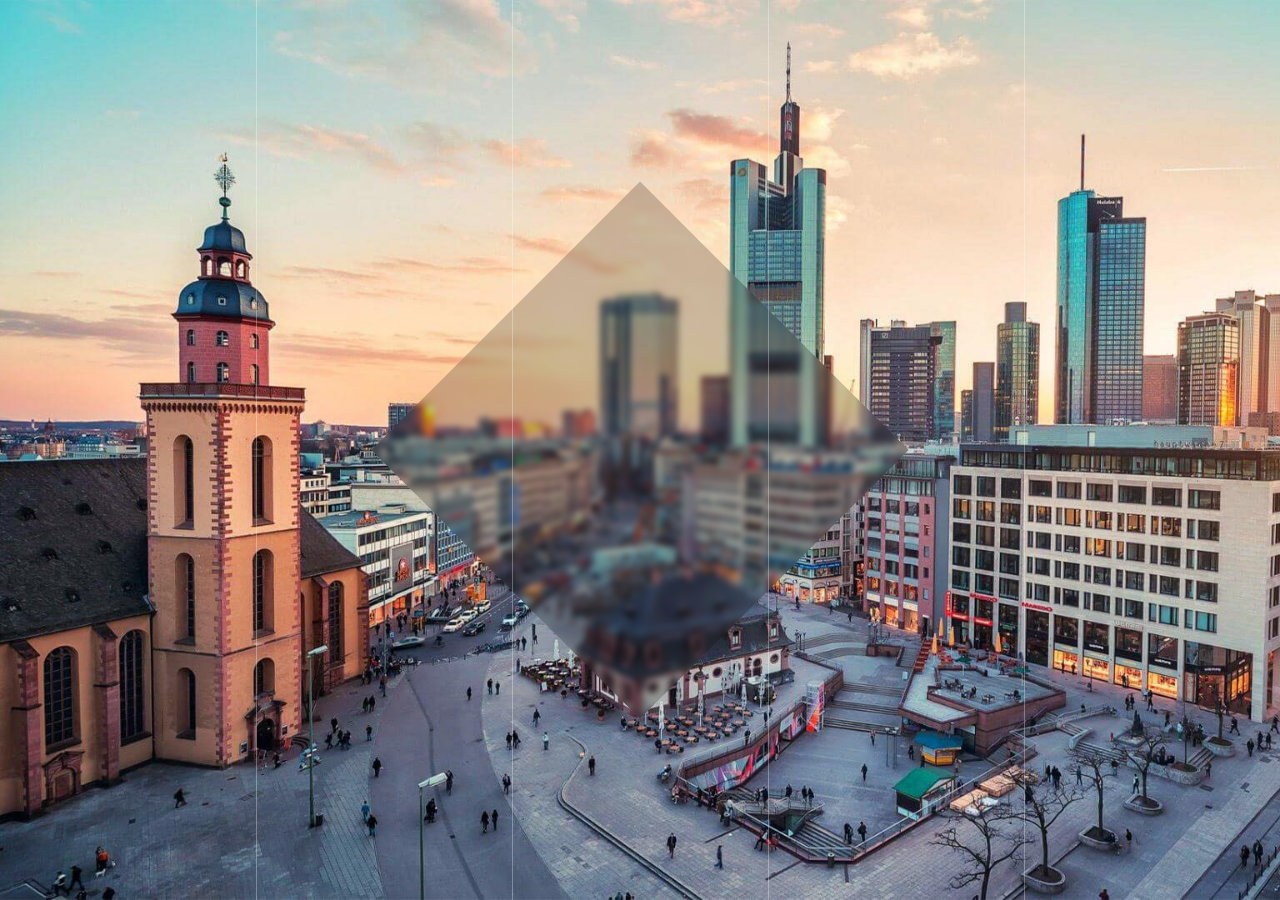
<file: index.html>
<!DOCTYPE html>
<html lang="en">
<head>
    <meta charset="UTF-8">
    <title></title>
    <link rel="stylesheet" href="css/public.css">
    <link rel="stylesheet" href="css/project.css">
</head>
<body>
<div class='body-bg'>
    <div class='fuzzy-box'><em></em></div>
    <ul class='cover-line'>
        <li></li>
        <li></li>
        <li></li>
        <li></li>
    </ul>
    <h1></h1>
    <h3></h3>
    <h2></h2>
    <div></div>
    <div></div>
</div>
</body>
<script src='plug/jquery-1.11.1.min.js'></script>
<script src='plug/jquery.foggy.js'></script>
<script>
    $(function () {
        cs();
        function cs() {
            var winWidth = $(window).width();
            var winHeight = $(window).height();
            $('.fuzzy-box em').css({
                'width': winWidth,
                'height': winHeight,
                'margin-left': -winWidth / 2,
                'margin-top': -winHeight / 2
            });
            $('.fuzzy-box em').foggy({
                blurRadius: 3,          // 像素.
                opacity: 1,           // 不透明度
                cssFilterSupport: true  // 使用“-webkit的过滤器”
            });
            $('.fuzzy-box').animate({'opacity': 1}, 2400);
        }

        $(window).resize(function () {
            cs();
        })
    })
</script>
<script src='js/isie.js'></script>
</html>
</file>
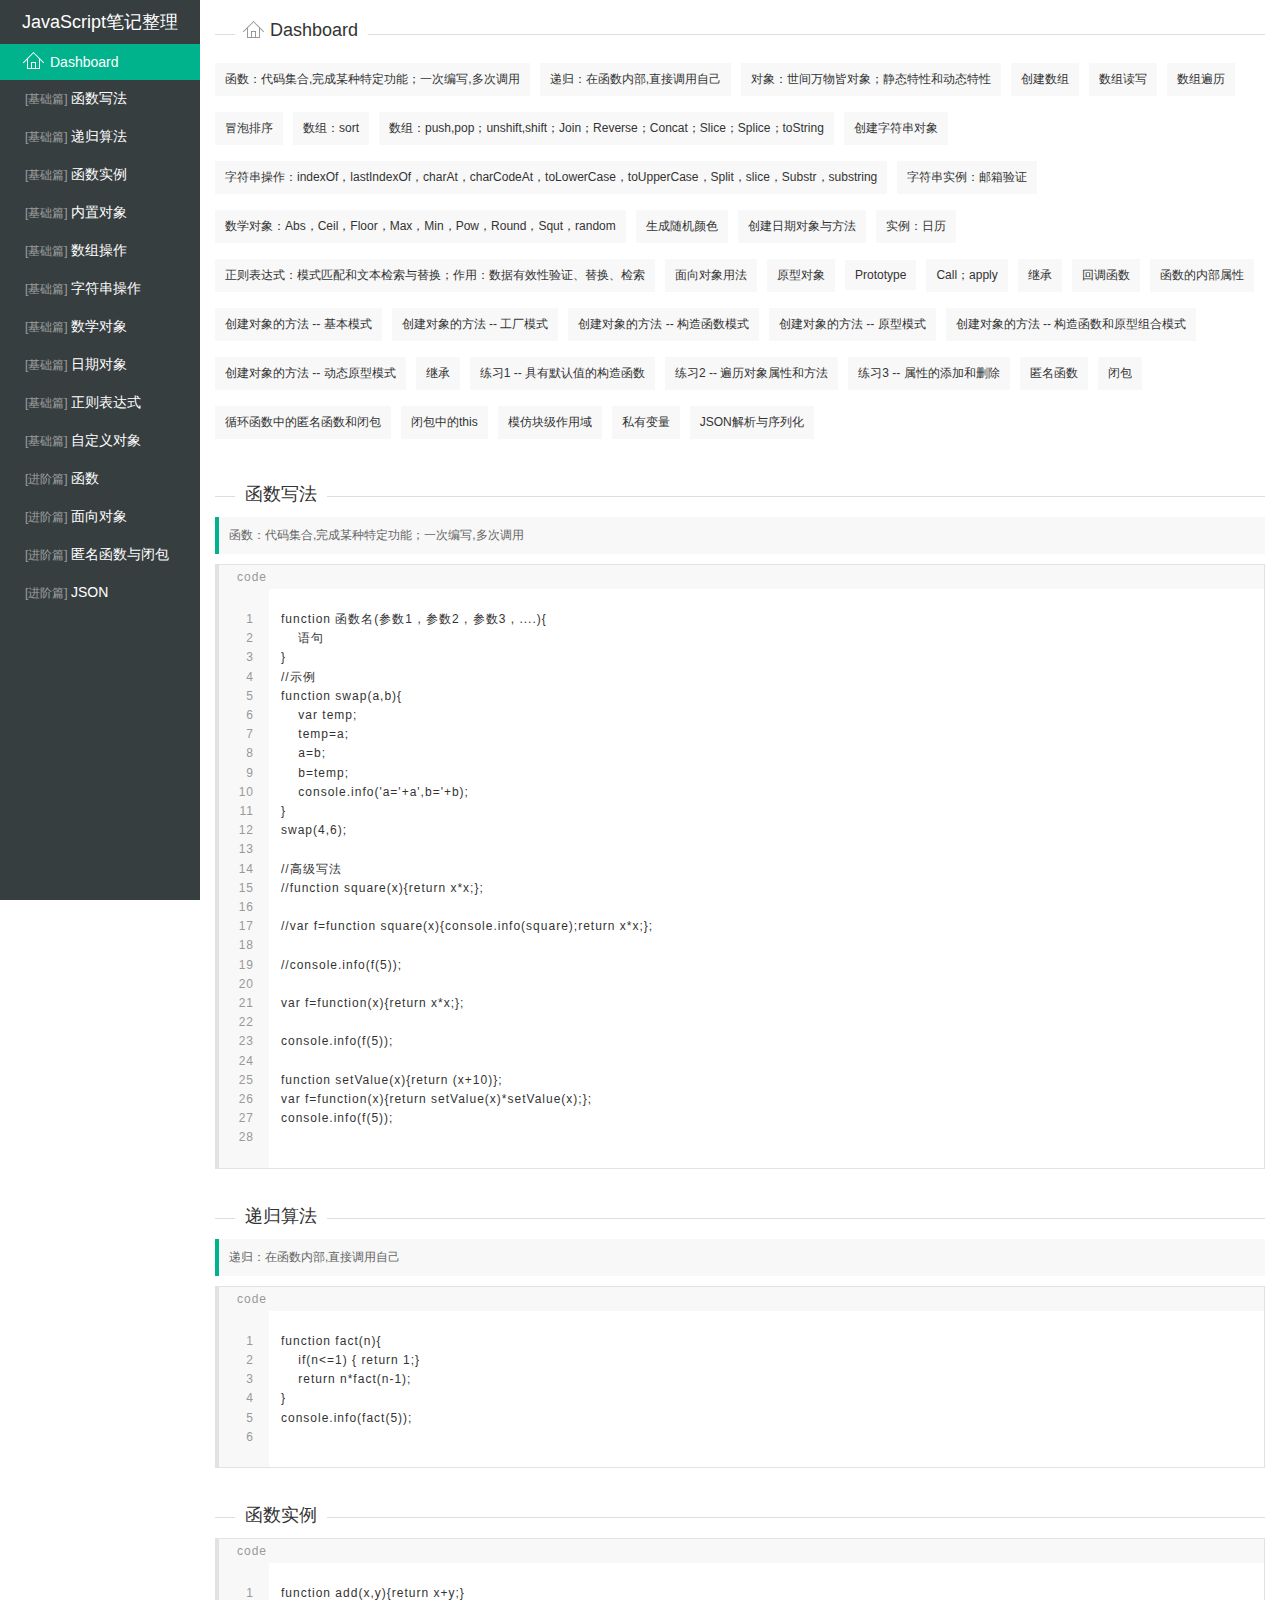
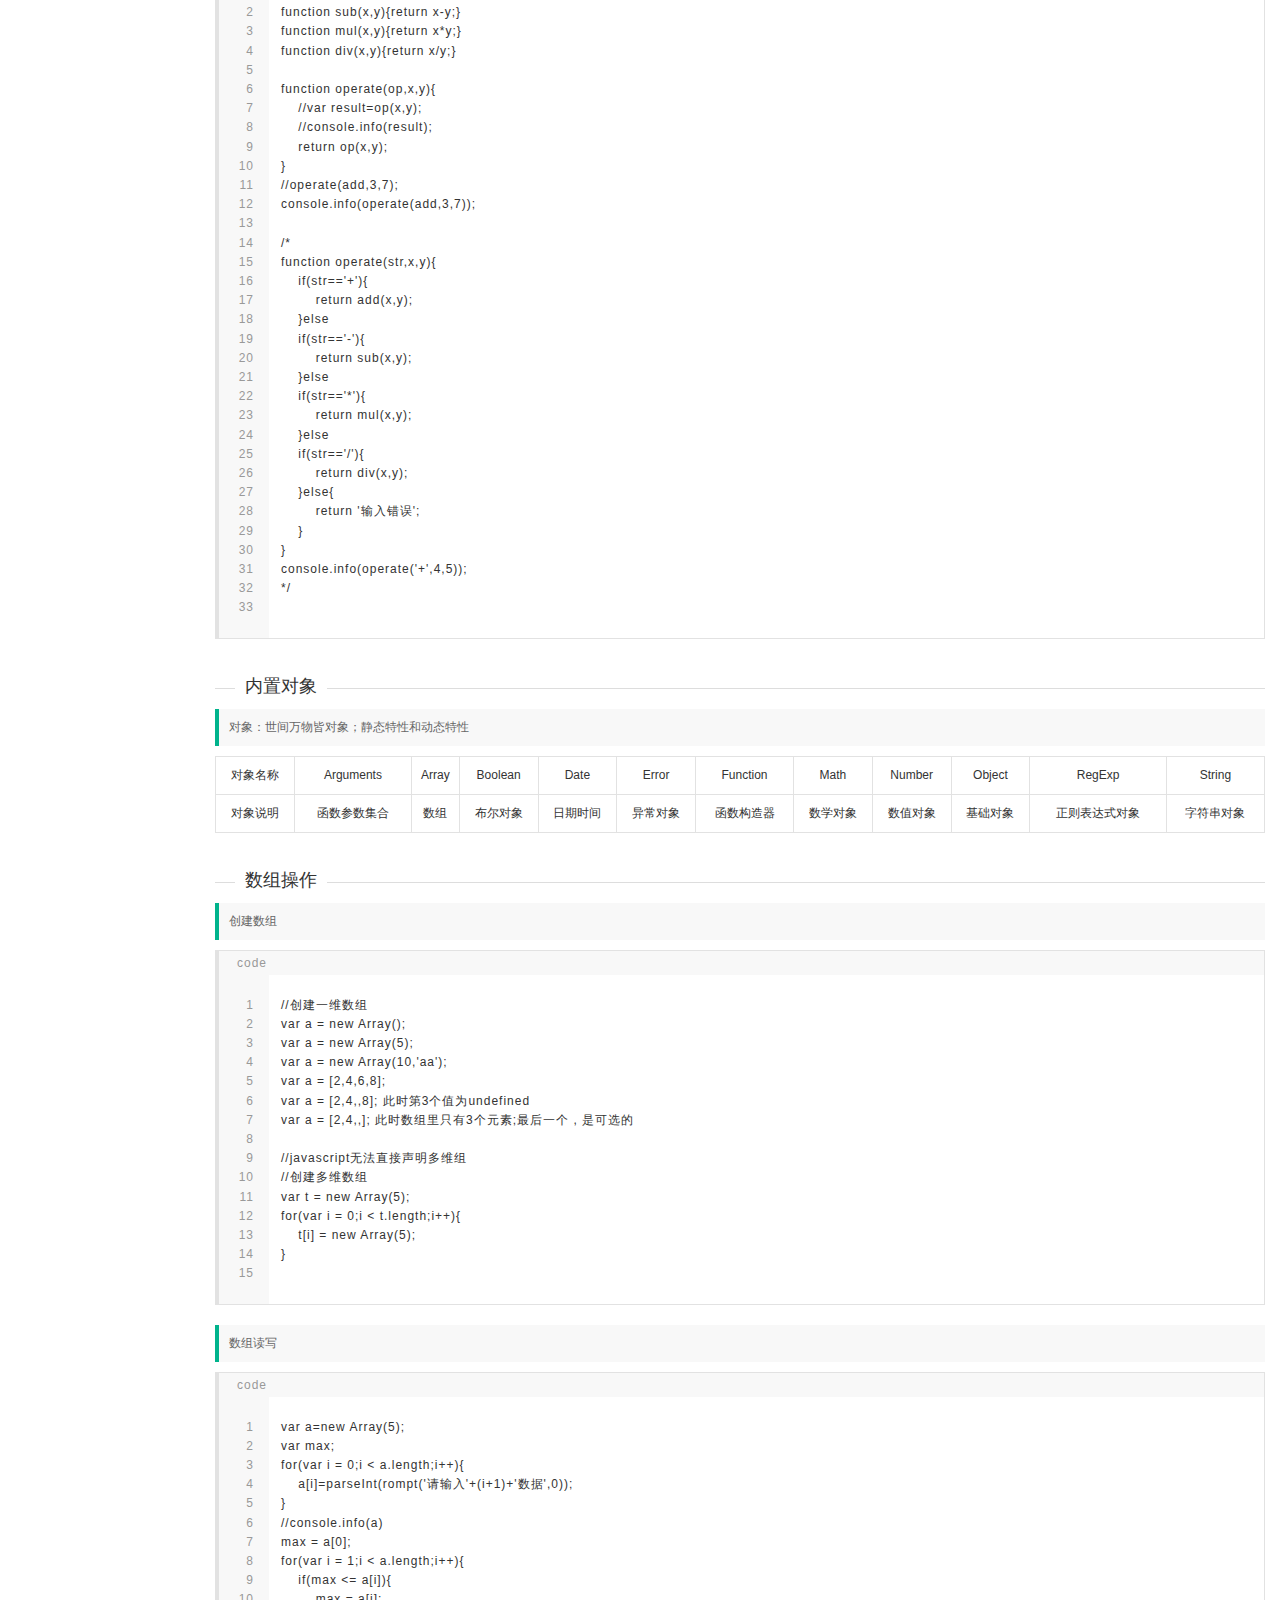
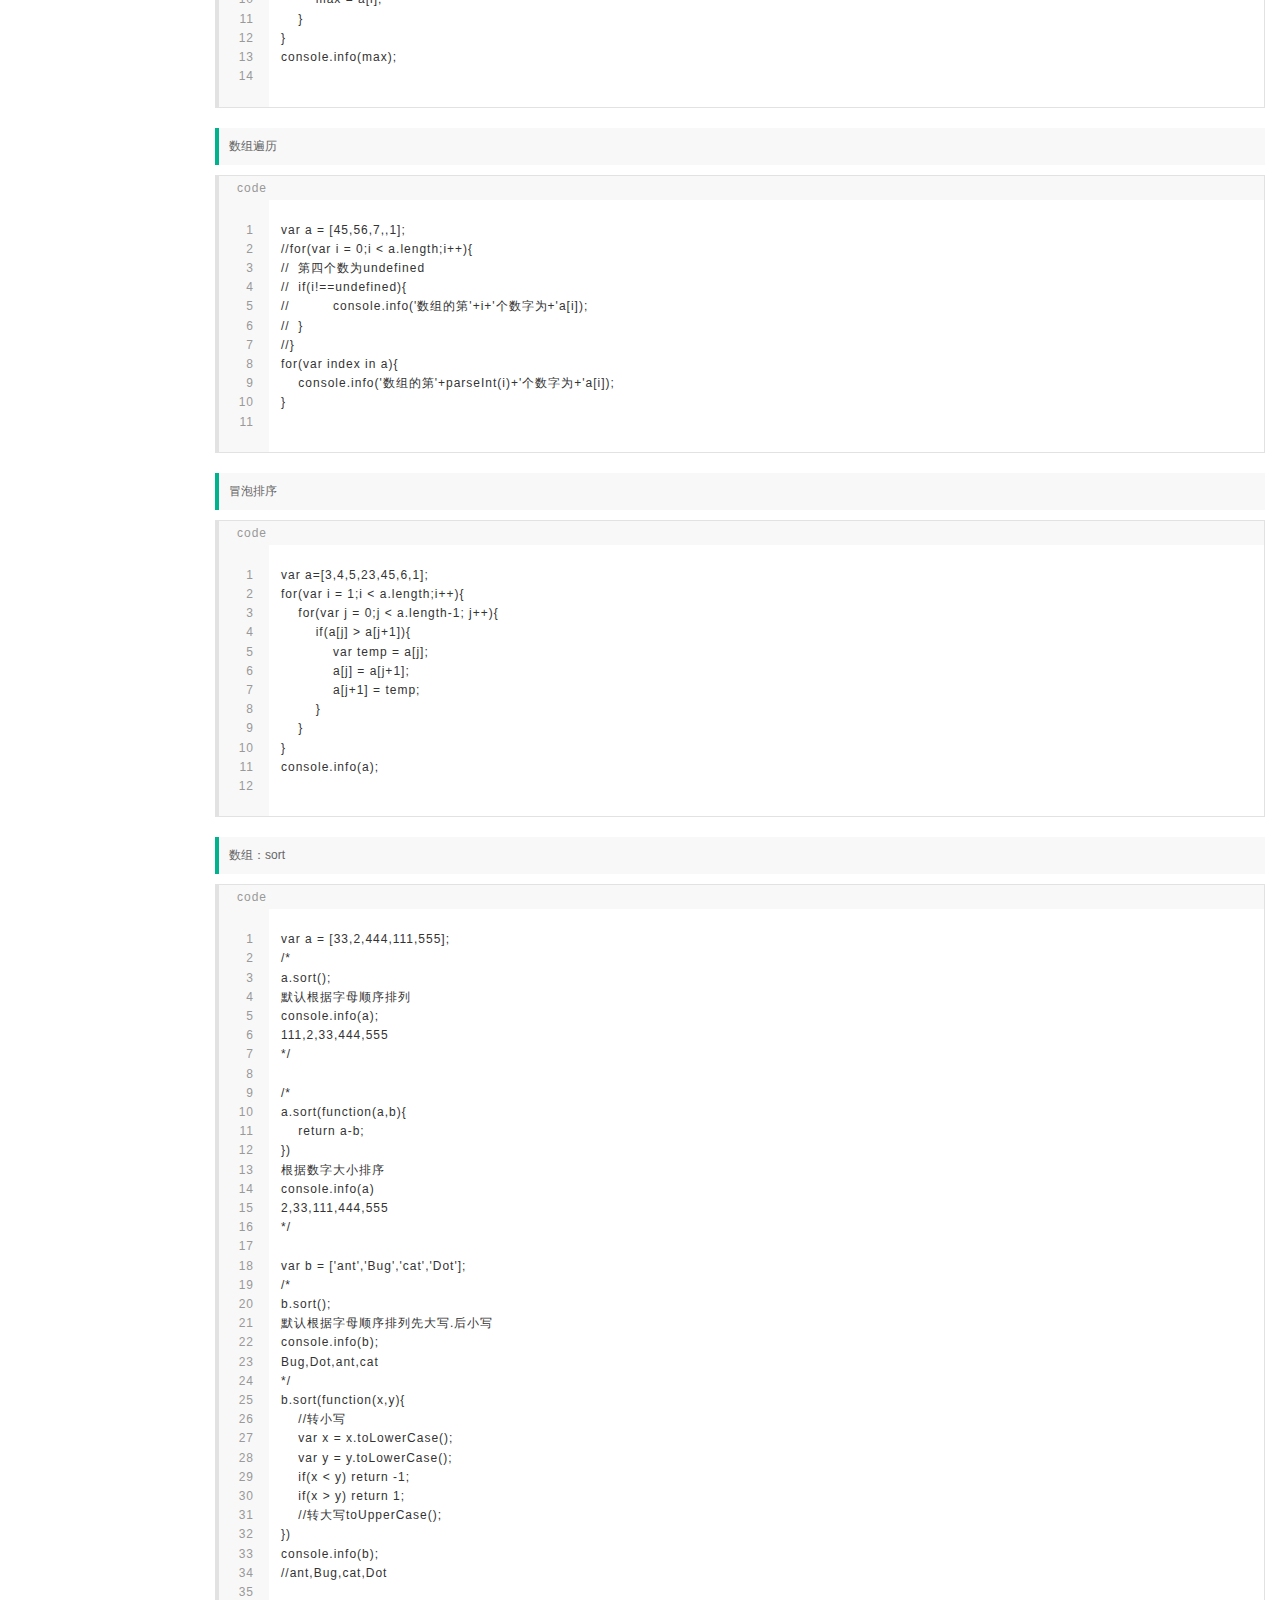
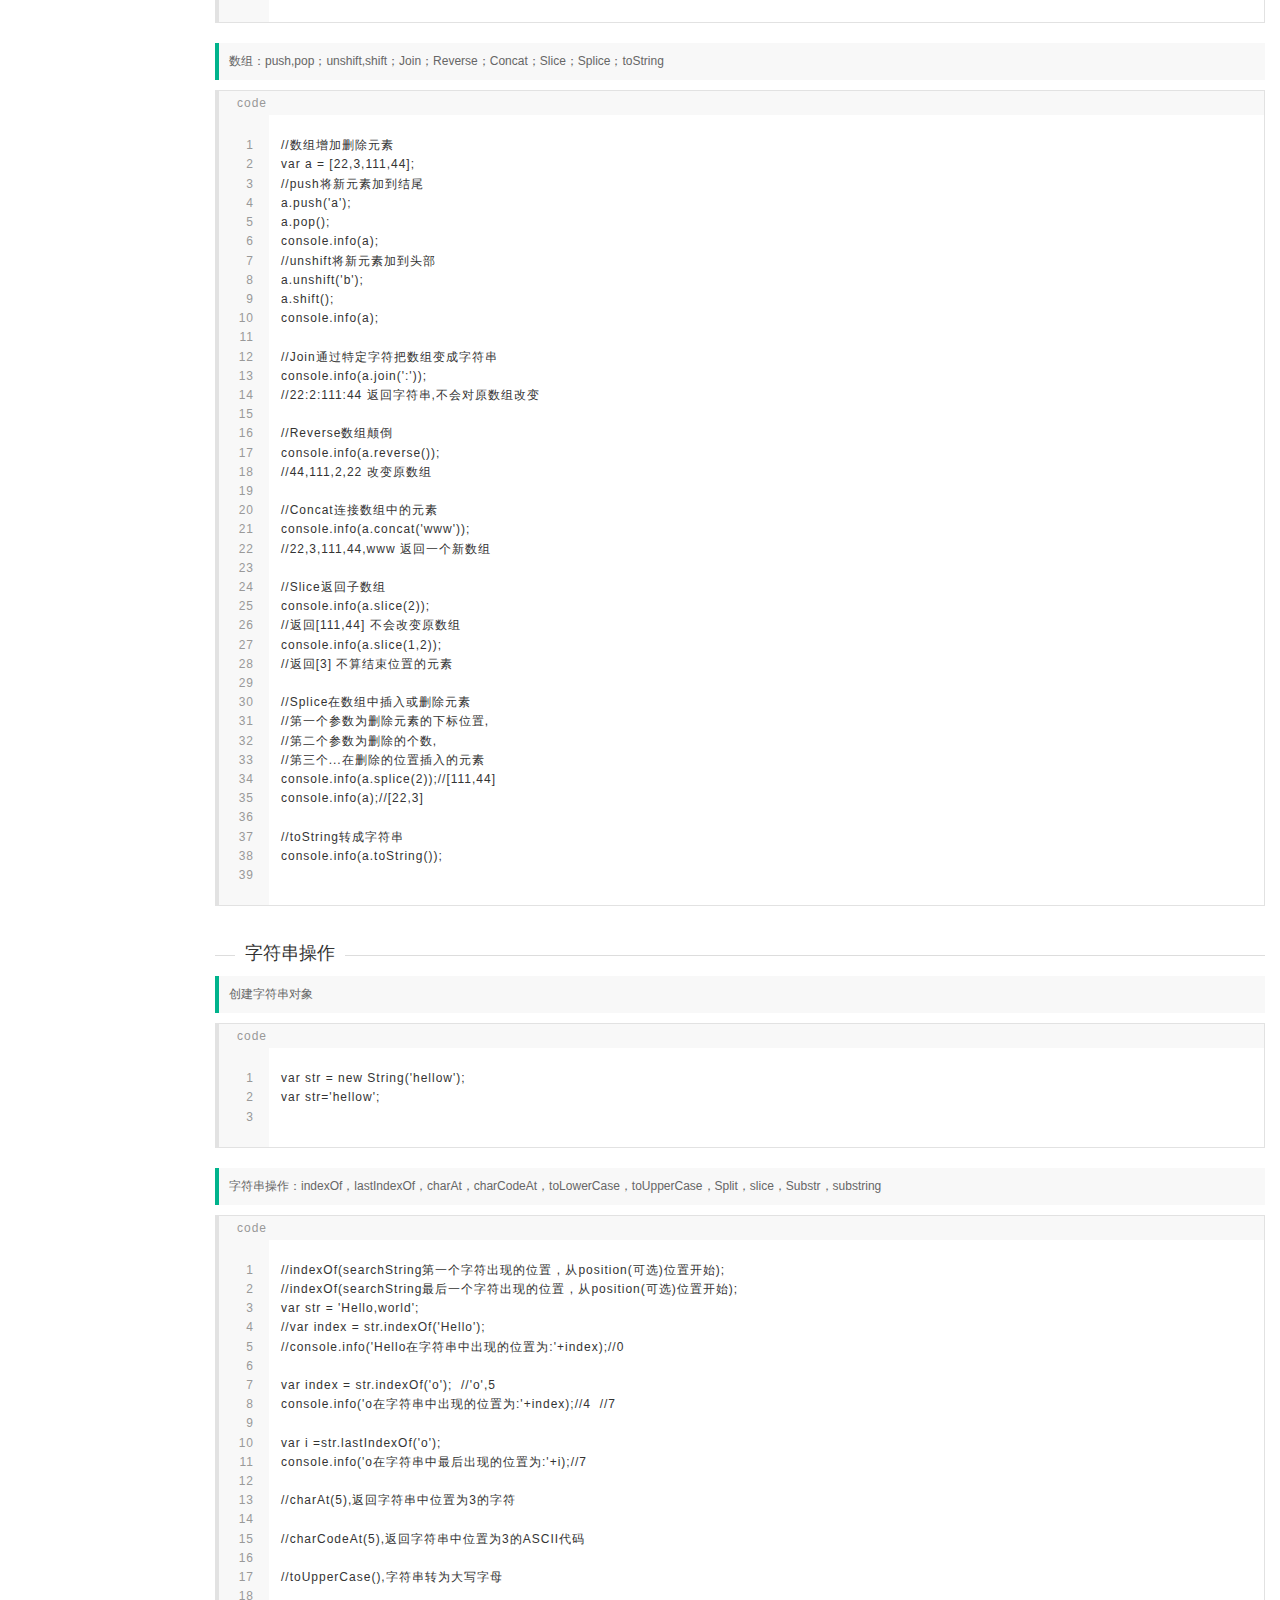
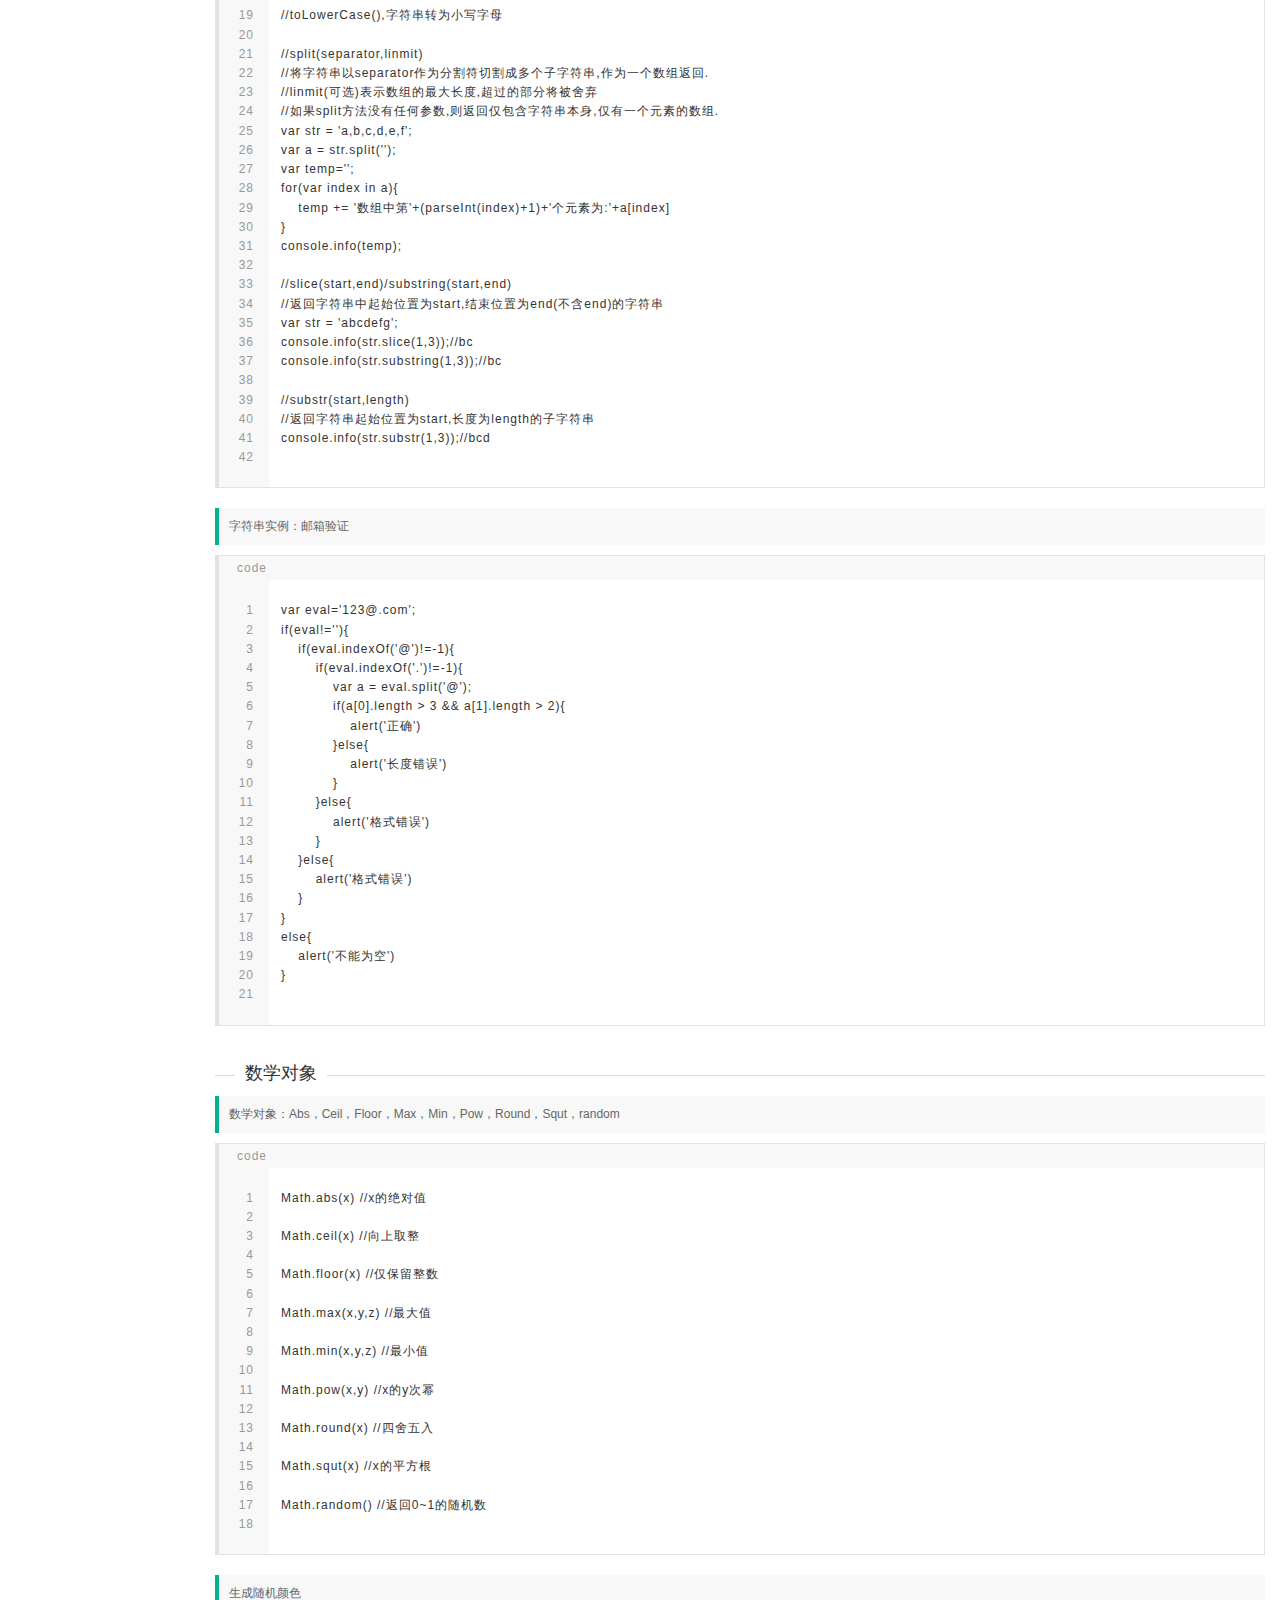
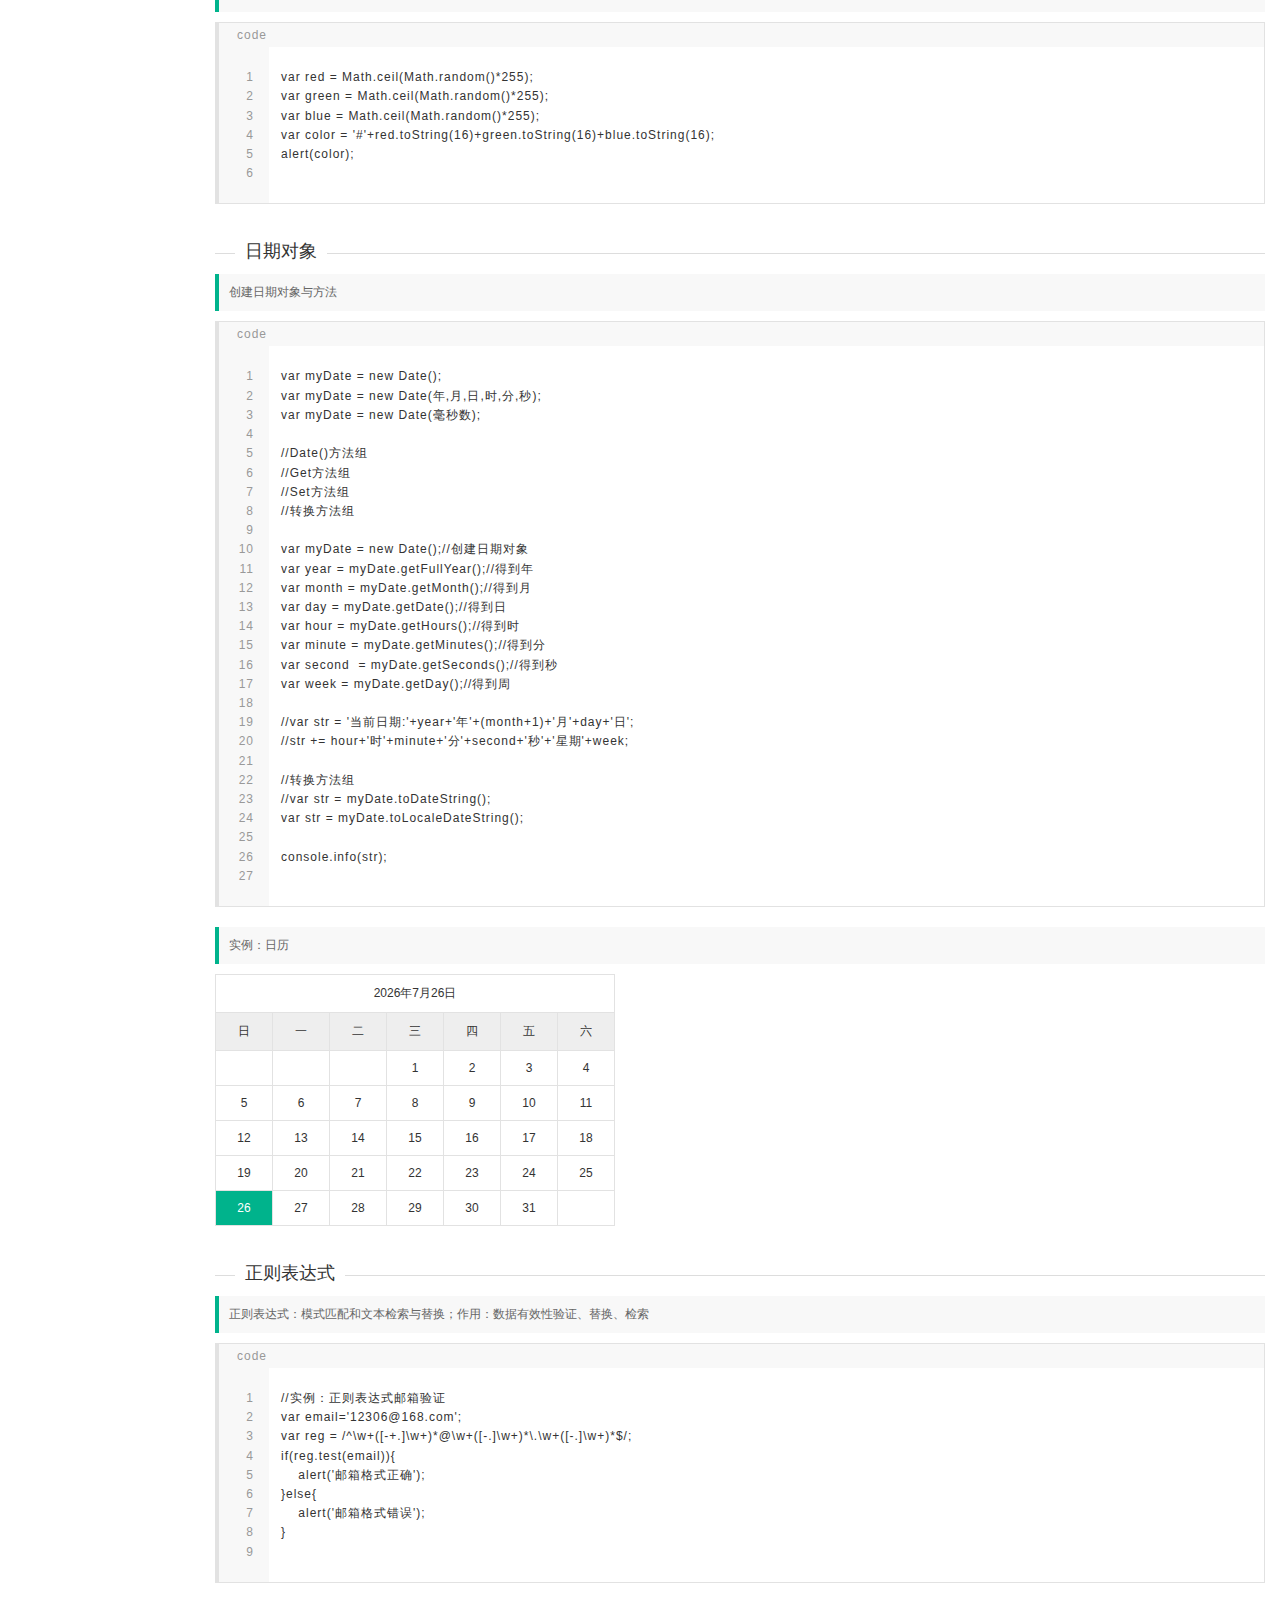
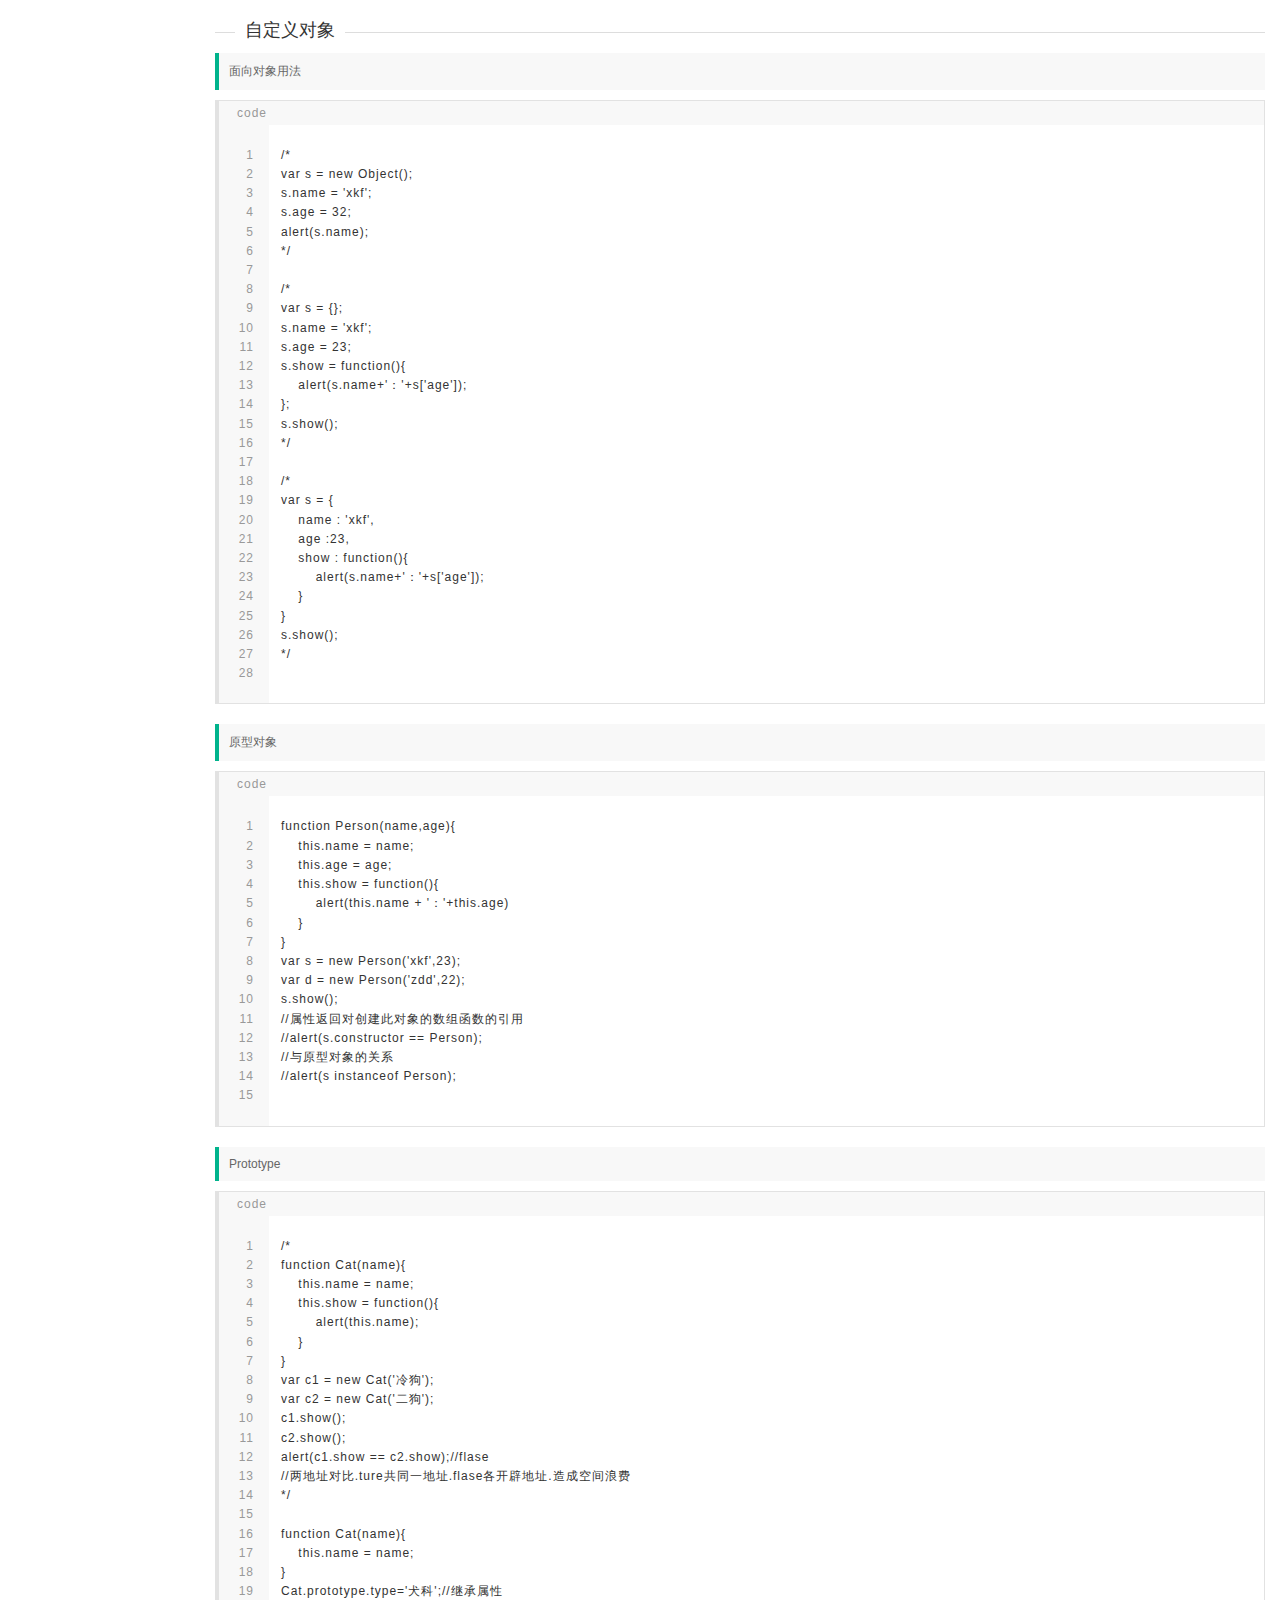
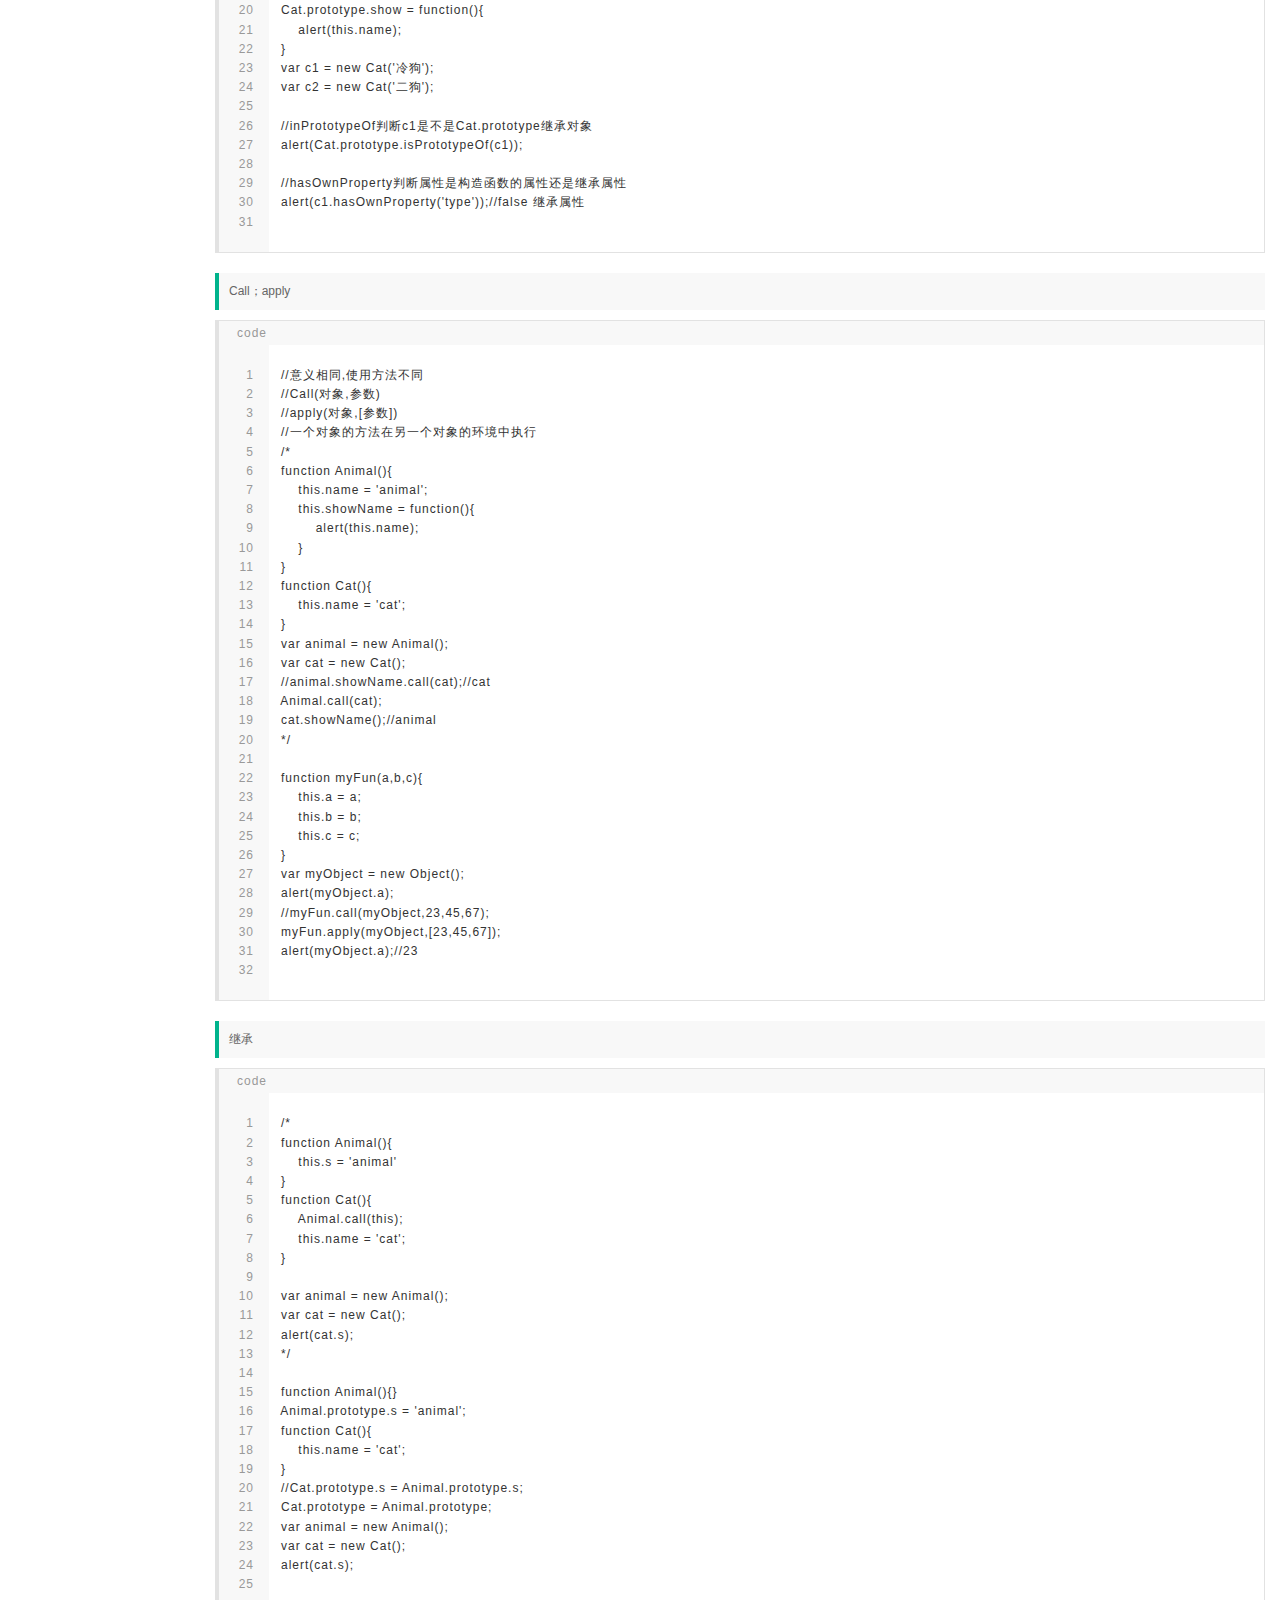
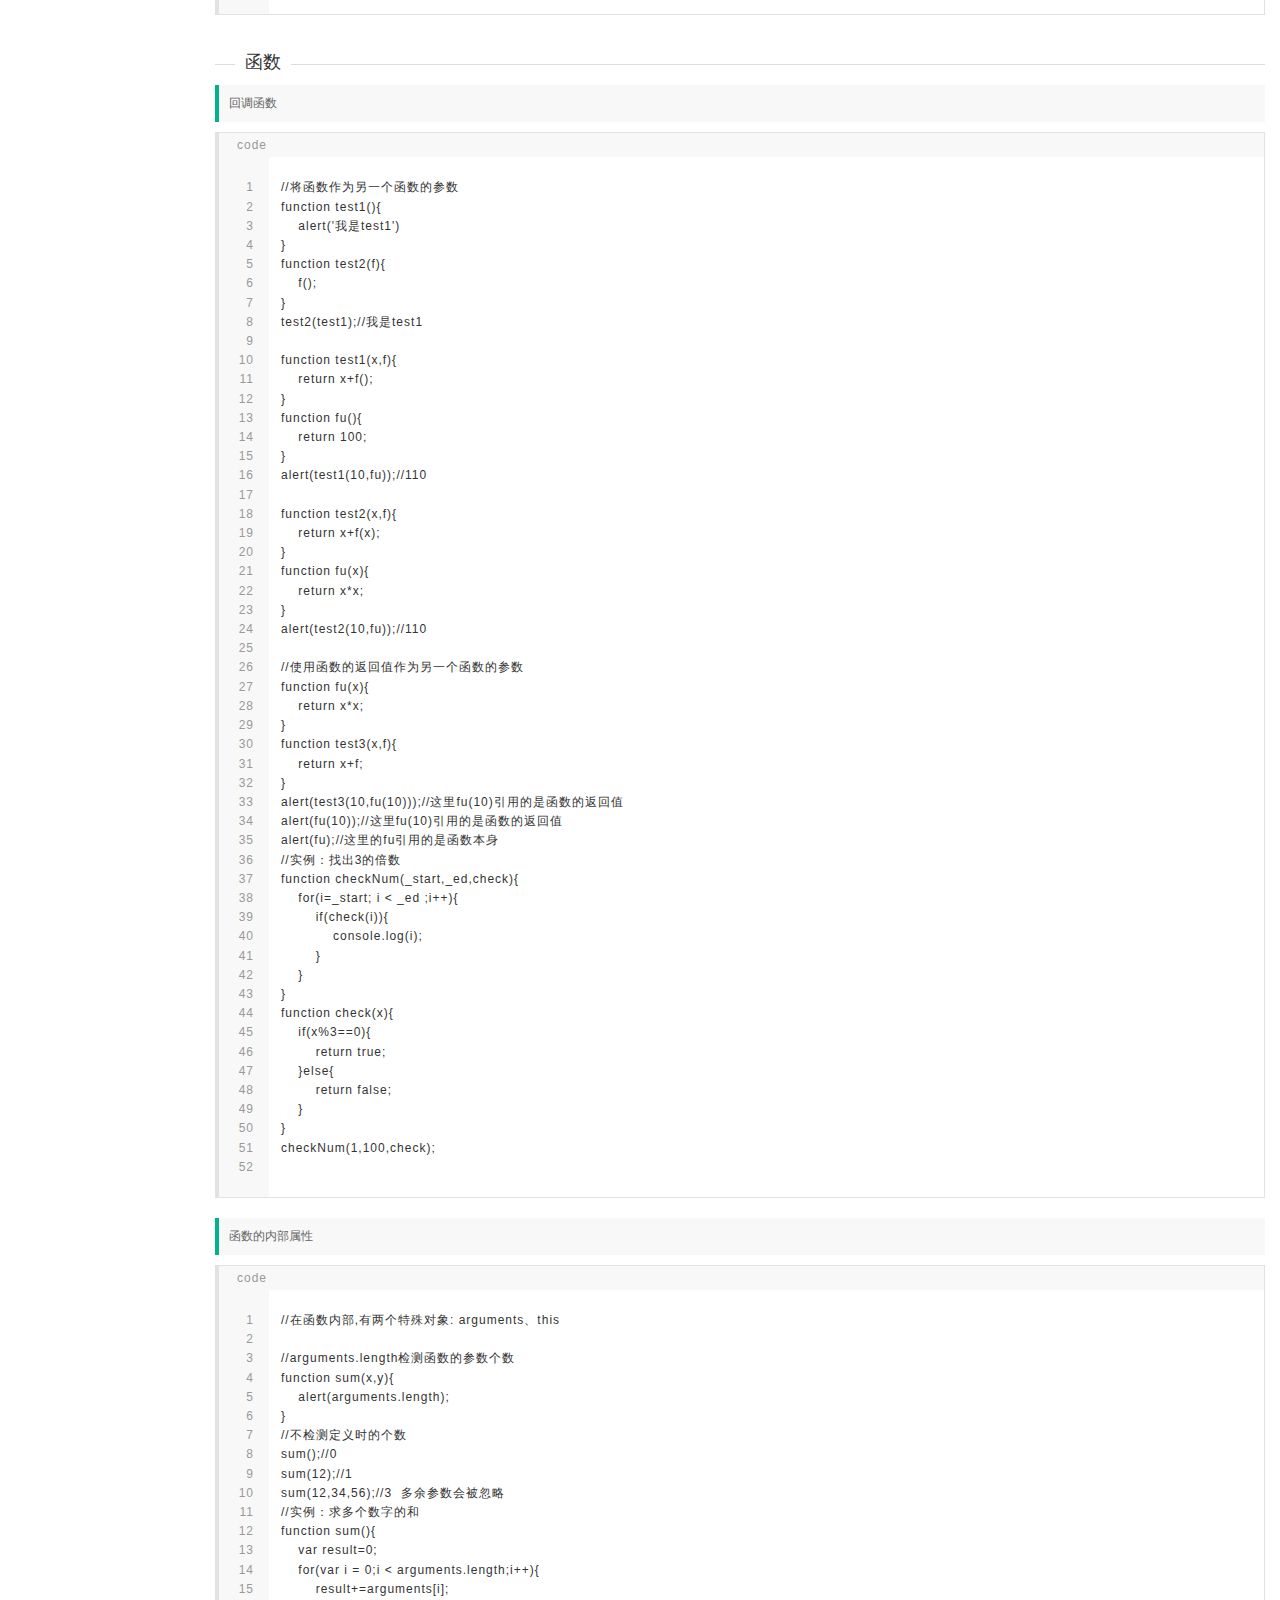
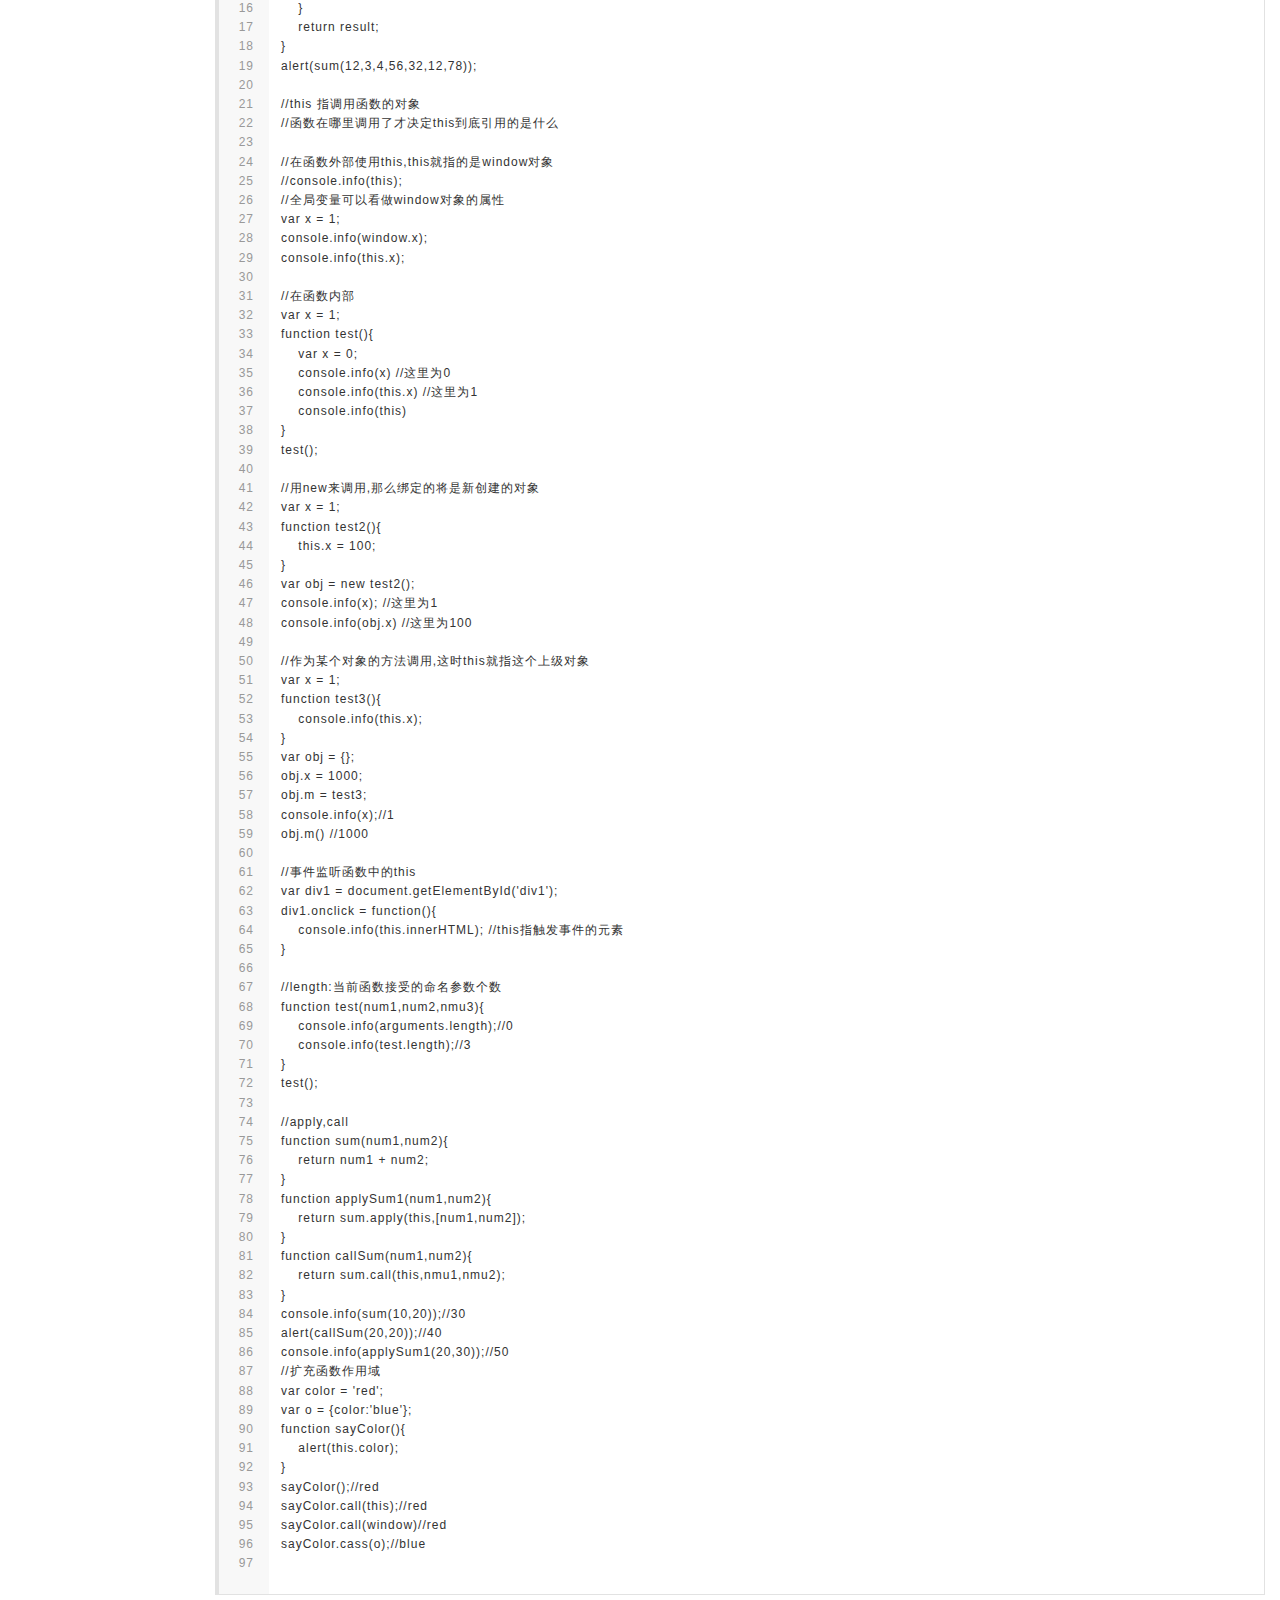
<file: html/jsNotes.html>
<!DOCTYPE html>
<html lang="en">
<head>
    <meta charset="UTF-8">
    <title>正在整理中~</title>
    <link rel="stylesheet" href="../css/public.css">
    <link rel="stylesheet" href="../css/jsNotes.css">
</head>
<body>
<div class=main>
    <div class=box>
        <h2 data-v=0><span>函数写法</span></h2>
        <p>函数：代码集合,完成某种特定功能；一次编写,多次调用</p>
        <pre>
            function 函数名(参数1 , 参数2 , 参数3 , ....){
                语句
            }
            //示例
            function swap(a,b){
                var temp;
                temp=a;
                a=b;
                b=temp;
                console.info('a='+a',b='+b);
            }
            swap(4,6);

            //高级写法
            //function square(x){return x*x;};

            //var f=function square(x){console.info(square);return x*x;};

            //console.info(f(5));

            var f=function(x){return x*x;};

            console.info(f(5));

            function setValue(x){return (x+10)};
            var f=function(x){return setValue(x)*setValue(x);};
            console.info(f(5));
        </pre>
    </div>
    <div class=box>
        <h2 data-v=0><span>递归算法</span></h2>
        <p>递归：在函数内部,直接调用自己</p>
        <pre>
            function fact(n){
                if(n<=1) { return 1;}
                return n*fact(n-1);
            }
            console.info(fact(5));
        </pre>
    </div>
    <div class="box">
        <h2 data-v=0><span>函数实例</span></h2>
        <pre>
            function add(x,y){return x+y;}
            function sub(x,y){return x-y;}
            function mul(x,y){return x*y;}
            function div(x,y){return x/y;}

            function operate(op,x,y){
                //var result=op(x,y);
                //console.info(result);
                return op(x,y);
            }
            //operate(add,3,7);
            console.info(operate(add,3,7));

            /*
            function operate(str,x,y){
                if(str=='+'){
                    return add(x,y);
                }else
                if(str=='-'){
                    return sub(x,y);
                }else
                if(str=='*'){
                    return mul(x,y);
                }else
                if(str=='/'){
                    return div(x,y);
                }else{
                    return '输入错误';
                }
            }
            console.info(operate('+',4,5));
            */
        </pre>
    </div>

    <div class="box">
        <h2 data-v=0><span>内置对象</span></h2>
        <p>对象：世间万物皆对象；静态特性和动态特性</p>
        <table class="table-obj">
            <tr>
                <td>对象名称</td>
                <td>Arguments</td>
                <td>Array</td>
                <td>Boolean</td>
                <td>Date</td>
                <td>Error</td>
                <td>Function</td>
                <td>Math</td>
                <td>Number</td>
                <td>Object</td>
                <td>RegExp</td>
                <td>String</td>
            </tr>
            <tr>
                <td>对象说明</td>
                <td>函数参数集合</td>
                <td>数组</td>
                <td>布尔对象</td>
                <td>日期时间</td>
                <td>异常对象</td>
                <td>函数构造器</td>
                <td>数学对象</td>
                <td>数值对象</td>
                <td>基础对象</td>
                <td>正则表达式对象</td>
                <td>字符串对象</td>
            </tr>
        </table>
    </div>
    <div class="box">
        <h2 data-v=0><span>数组操作</span></h2>
        <p>创建数组</p>
        <pre>
            //创建一维数组
            var a = new Array();
            var a = new Array(5);
            var a = new Array(10,'aa');
            var a = [2,4,6,8];
            var a = [2,4,,8]; 此时第3个值为undefined
            var a = [2,4,,]; 此时数组里只有3个元素;最后一个 , 是可选的

            //javascript无法直接声明多维组
            //创建多维数组
            var t = new Array(5);
            for(var i = 0;i < t.length;i++){
                t[i] = new Array(5);
            }
        </pre>
        <p>数组读写</p>
        <pre>
            var a=new Array(5);
            var max;
            for(var i = 0;i < a.length;i++){
                a[i]=parseInt(rompt('请输入'+(i+1)+'数据',0));
            }
            //console.info(a)
            max = a[0];
            for(var i = 1;i < a.length;i++){
                if(max <= a[i]){
                    max = a[i];
                }
            }
            console.info(max);
        </pre>
        <p>数组遍历</p>
        <pre>
            var a = [45,56,7,,1];
            //for(var i = 0;i < a.length;i++){
            //	第四个数为undefined
            // 	if(i!==undefined){
            //		console.info('数组的第'+i+'个数字为+'a[i]);
            //	}
            //}
            for(var index in a){
                console.info('数组的第'+parseInt(i)+'个数字为+'a[i]);
            }
        </pre>
        <p>冒泡排序</p>
        <pre>
            var a=[3,4,5,23,45,6,1];
            for(var i = 1;i < a.length;i++){
                for(var j = 0;j < a.length-1; j++){
                    if(a[j] > a[j+1]){
                        var temp = a[j];
                        a[j] = a[j+1];
                        a[j+1] = temp;
                    }
                }
            }
            console.info(a);
        </pre>
        <p>数组：sort</p>
        <pre>
            var a = [33,2,444,111,555];
            /*
            a.sort();
            默认根据字母顺序排列
            console.info(a);
            111,2,33,444,555
            */

            /*
            a.sort(function(a,b){
                return a-b;
            })
            根据数字大小排序
            console.info(a)
            2,33,111,444,555
            */

            var b = ['ant','Bug','cat','Dot'];
            /*
            b.sort();
            默认根据字母顺序排列先大写.后小写
            console.info(b);
            Bug,Dot,ant,cat
            */
            b.sort(function(x,y){
                //转小写
                var x = x.toLowerCase();
                var y = y.toLowerCase();
                if(x < y) return -1;
                if(x > y) return 1;
                //转大写toUpperCase();
            })
            console.info(b);
            //ant,Bug,cat,Dot
        </pre>
        <p>数组：push,pop；unshift,shift；Join；Reverse；Concat；Slice；Splice；toString</p>
        <pre>
            //数组增加删除元素
            var a = [22,3,111,44];
            //push将新元素加到结尾
            a.push('a');
            a.pop();
            console.info(a);
            //unshift将新元素加到头部
            a.unshift('b');
            a.shift();
            console.info(a);

            //Join通过特定字符把数组变成字符串
            console.info(a.join(':'));
            //22:2:111:44 返回字符串,不会对原数组改变

            //Reverse数组颠倒
            console.info(a.reverse());
            //44,111,2,22 改变原数组

            //Concat连接数组中的元素
            console.info(a.concat('www'));
            //22,3,111,44,www 返回一个新数组

            //Slice返回子数组
            console.info(a.slice(2));
            //返回[111,44] 不会改变原数组
            console.info(a.slice(1,2));
            //返回[3] 不算结束位置的元素

            //Splice在数组中插入或删除元素
            //第一个参数为删除元素的下标位置,
            //第二个参数为删除的个数,
            //第三个...在删除的位置插入的元素
            console.info(a.splice(2));//[111,44]
            console.info(a);//[22,3]

            //toString转成字符串
            console.info(a.toString());
        </pre>
    </div>
    <div class="box">
        <h2 data-v=0><span>字符串操作</span></h2>
        <p>创建字符串对象</p>
        <pre>
            var str = new String('hellow');
            var str='hellow';
        </pre>
        <p>字符串操作：indexOf，lastIndexOf，charAt，charCodeAt，toLowerCase，toUpperCase，Split，slice，Substr，substring</p>
        <pre>
            //indexOf(searchString第一个字符出现的位置 , 从position(可选)位置开始);
            //indexOf(searchString最后一个字符出现的位置 , 从position(可选)位置开始);
            var str = 'Hello,world';
            //var index = str.indexOf('Hello');
            //console.info('Hello在字符串中出现的位置为:'+index);//0

            var index = str.indexOf('o');  //'o',5
            console.info('o在字符串中出现的位置为:'+index);//4  //7

            var i =str.lastIndexOf('o');
            console.info('o在字符串中最后出现的位置为:'+i);//7

            //charAt(5),返回字符串中位置为3的字符

            //charCodeAt(5),返回字符串中位置为3的ASCII代码

            //toUpperCase(),字符串转为大写字母

            //toLowerCase(),字符串转为小写字母

            //split(separator,linmit)
            //将字符串以separator作为分割符切割成多个子字符串,作为一个数组返回.
            //linmit(可选)表示数组的最大长度,超过的部分将被舍弃
            //如果split方法没有任何参数,则返回仅包含字符串本身,仅有一个元素的数组.
            var str = 'a,b,c,d,e,f';
            var a = str.split('');
            var temp='';
            for(var index in a){
                temp += '数组中第'+(parseInt(index)+1)+'个元素为:'+a[index]
            }
            console.info(temp);

            //slice(start,end)/substring(start,end)
            //返回字符串中起始位置为start,结束位置为end(不含end)的字符串
            var str = 'abcdefg';
            console.info(str.slice(1,3));//bc
            console.info(str.substring(1,3));//bc

            //substr(start,length)
            //返回字符串起始位置为start,长度为length的子字符串
            console.info(str.substr(1,3));//bcd
        </pre>
        <p>字符串实例：邮箱验证</p>
        <pre>
            var eval='123@.com';
            if(eval!=''){
                if(eval.indexOf('@')!=-1){
                    if(eval.indexOf('.')!=-1){
                        var a = eval.split('@');
                        if(a[0].length > 3 && a[1].length > 2){
                            alert('正确')
                        }else{
                            alert('长度错误')
                        }
                    }else{
                        alert('格式错误')
                    }
                }else{
                    alert('格式错误')
                }
            }
            else{
                alert('不能为空')
            }
        </pre>
    </div>
    <div class="box">
        <h2 data-v=0><span>数学对象</span></h2>
        <p>数学对象：Abs，Ceil，Floor，Max，Min，Pow，Round，Squt，random</p>
        <pre>
            Math.abs(x) //x的绝对值

            Math.ceil(x) //向上取整

            Math.floor(x) //仅保留整数

            Math.max(x,y,z) //最大值

            Math.min(x,y,z) //最小值

            Math.pow(x,y) //x的y次幂

            Math.round(x) //四舍五入

            Math.squt(x) //x的平方根

            Math.random() //返回0~1的随机数
        </pre>
        <p>生成随机颜色</p>
        <pre>
            var red = Math.ceil(Math.random()*255);
            var green = Math.ceil(Math.random()*255);
            var blue = Math.ceil(Math.random()*255);
            var color = '#'+red.toString(16)+green.toString(16)+blue.toString(16);
            alert(color);
        </pre>
    </div>
    <div class="box">
        <h2 data-v=0><span>日期对象</span></h2>
        <p>创建日期对象与方法</p>
        <pre>
            var myDate = new Date();
            var myDate = new Date(年,月,日,时,分,秒);
            var myDate = new Date(毫秒数);

            //Date()方法组
            //Get方法组
            //Set方法组
            //转换方法组

            var myDate = new Date();//创建日期对象
            var year = myDate.getFullYear();//得到年
            var month = myDate.getMonth();//得到月
            var day = myDate.getDate();//得到日
            var hour = myDate.getHours();//得到时
            var minute = myDate.getMinutes();//得到分
            var second  = myDate.getSeconds();//得到秒
            var week = myDate.getDay();//得到周

            //var str = '当前日期:'+year+'年'+(month+1)+'月'+day+'日';
            //str += hour+'时'+minute+'分'+second+'秒'+'星期'+week;

            //转换方法组
            //var str = myDate.toDateString();
            var str = myDate.toLocaleDateString();

            console.info(str);
        </pre>
        <p>实例：日历</p>
        <div class="dateBox"></div>
    </div>
    <div class="box">
        <h2 data-v=0><span>正则表达式</span></h2>
        <p>正则表达式：模式匹配和文本检索与替换；作用：数据有效性验证、替换、检索</p>
        <pre>
            //实例：正则表达式邮箱验证
            var email='12306@168.com';
            var reg = /^\w+([-+.]\w+)*@\w+([-.]\w+)*\.\w+([-.]\w+)*$/;
            if(reg.test(email)){
                alert('邮箱格式正确');
            }else{
                alert('邮箱格式错误');
            }
        </pre>
    </div>
    <div class="box">
        <h2 data-v=0><span>自定义对象</span></h2>
        <p>面向对象用法</p>
        <pre>
            /*
            var s = new Object();
            s.name = 'xkf';
            s.age = 32;
            alert(s.name);
            */

            /*
            var s = {};
            s.name = 'xkf';
            s.age = 23;
            s.show = function(){
                alert(s.name+'：'+s['age']);
            };
            s.show();
            */

            /*
            var s = {
                name : 'xkf',
                age :23,
                show : function(){
                    alert(s.name+'：'+s['age']);
                }
            }
            s.show();
            */
        </pre>
        <p>原型对象</p>
        <pre>
            function Person(name,age){
                this.name = name;
                this.age = age;
                this.show = function(){
                    alert(this.name + '：'+this.age)
                }
            }
            var s = new Person('xkf',23);
            var d = new Person('zdd',22);
            s.show();
            //属性返回对创建此对象的数组函数的引用
            //alert(s.constructor == Person);
            //与原型对象的关系
            //alert(s instanceof Person);
        </pre>
        <p>Prototype</p>
        <pre>
            /*
            function Cat(name){
                this.name = name;
                this.show = function(){
                    alert(this.name);
                }
            }
            var c1 = new Cat('冷狗');
            var c2 = new Cat('二狗');
            c1.show();
            c2.show();
            alert(c1.show == c2.show);//flase
            //两地址对比.ture共同一地址.flase各开辟地址.造成空间浪费
            */

            function Cat(name){
                this.name = name;
            }
            Cat.prototype.type='犬科';//继承属性
            Cat.prototype.show = function(){
                alert(this.name);
            }
            var c1 = new Cat('冷狗');
            var c2 = new Cat('二狗');

            //inPrototypeOf判断c1是不是Cat.prototype继承对象
            alert(Cat.prototype.isPrototypeOf(c1));

            //hasOwnProperty判断属性是构造函数的属性还是继承属性
            alert(c1.hasOwnProperty('type'));//false 继承属性
        </pre>
        <p>Call；apply</p>
        <pre>
            //意义相同,使用方法不同
            //Call(对象,参数)
            //apply(对象,[参数])
            //一个对象的方法在另一个对象的环境中执行
            /*
            function Animal(){
                this.name = 'animal';
                this.showName = function(){
                    alert(this.name);
                }
            }
            function Cat(){
                this.name = 'cat';
            }
            var animal = new Animal();
            var cat = new Cat();
            //animal.showName.call(cat);//cat
            Animal.call(cat);
            cat.showName();//animal
            */

            function myFun(a,b,c){
                this.a = a;
                this.b = b;
                this.c = c;
            }
            var myObject = new Object();
            alert(myObject.a);
            //myFun.call(myObject,23,45,67);
            myFun.apply(myObject,[23,45,67]);
            alert(myObject.a);//23
        </pre>
        <p>继承</p>
        <pre>
            /*
            function Animal(){
                this.s = 'animal'
            }
            function Cat(){
                Animal.call(this);
                this.name = 'cat';
            }

            var animal = new Animal();
            var cat = new Cat();
            alert(cat.s);
            */

            function Animal(){}
            Animal.prototype.s = 'animal';
            function Cat(){
                this.name = 'cat';
            }
            //Cat.prototype.s = Animal.prototype.s;
            Cat.prototype = Animal.prototype;
            var animal = new Animal();
            var cat = new Cat();
            alert(cat.s);
        </pre>
    </div>
    <div class="box">
        <h2 data-v=1><span>函数</span></h2>
        <p>回调函数</p>
        <pre>
            //将函数作为另一个函数的参数
            function test1(){
                alert('我是test1')
            }
            function test2(f){
                f();
            }
            test2(test1);//我是test1

            function test1(x,f){
                return x+f();
            }
            function fu(){
                return 100;
            }
            alert(test1(10,fu));//110

            function test2(x,f){
                return x+f(x);
            }
            function fu(x){
                return x*x;
            }
            alert(test2(10,fu));//110

            //使用函数的返回值作为另一个函数的参数
            function fu(x){
                return x*x;
            }
            function test3(x,f){
                return x+f;
            }
            alert(test3(10,fu(10)));//这里fu(10)引用的是函数的返回值
            alert(fu(10));//这里fu(10)引用的是函数的返回值
            alert(fu);//这里的fu引用的是函数本身
            //实例：找出3的倍数
            function checkNum(_start,_ed,check){
                for(i=_start; i < _ed ;i++){
                    if(check(i)){
                        console.log(i);
                    }
                }
            }
            function check(x){
                if(x%3==0){
                    return true;
                }else{
                    return false;
                }
            }
            checkNum(1,100,check);
        </pre>
        <p>函数的内部属性</p>
        <pre>
            //在函数内部,有两个特殊对象: arguments、this

            //arguments.length检测函数的参数个数
            function sum(x,y){
                alert(arguments.length);
            }
            //不检测定义时的个数
            sum();//0
            sum(12);//1
            sum(12,34,56);//3  多余参数会被忽略
            //实例：求多个数字的和
            function sum(){
                var result=0;
                for(var i = 0;i < arguments.length;i++){
                    result+=arguments[i];
                }
                return result;
            }
            alert(sum(12,3,4,56,32,12,78));

            //this 指调用函数的对象
            //函数在哪里调用了才决定this到底引用的是什么

            //在函数外部使用this,this就指的是window对象
            //console.info(this);
            //全局变量可以看做window对象的属性
            var x = 1;
            console.info(window.x);
            console.info(this.x);

            //在函数内部
            var x = 1;
            function test(){
                var x = 0;
                console.info(x) //这里为0
                console.info(this.x) //这里为1
                console.info(this)
            }
            test();

            //用new来调用,那么绑定的将是新创建的对象
            var x = 1;
            function test2(){
                this.x = 100;
            }
            var obj = new test2();
            console.info(x); //这里为1
            console.info(obj.x) //这里为100

            //作为某个对象的方法调用,这时this就指这个上级对象
            var x = 1;
            function test3(){
                console.info(this.x);
            }
            var obj = {};
            obj.x = 1000;
            obj.m = test3;
            console.info(x);//1
            obj.m() //1000

            //事件监听函数中的this
            var div1 = document.getElementById('div1');
            div1.onclick = function(){
                console.info(this.innerHTML); //this指触发事件的元素
            }

            //length:当前函数接受的命名参数个数
            function test(num1,num2,nmu3){
                console.info(arguments.length);//0
                console.info(test.length);//3
            }
            test();

            //apply,call
            function sum(num1,num2){
                return num1 + num2;
            }
            function applySum1(num1,num2){
                return sum.apply(this,[num1,num2]);
            }
            function callSum(num1,num2){
                return sum.call(this,nmu1,nmu2);
            }
            console.info(sum(10,20));//30
            alert(callSum(20,20));//40
            console.info(applySum1(20,30));//50
            //扩充函数作用域
            var color = 'red';
            var o = {color:'blue'};
            function sayColor(){
                alert(this.color);
            }
            sayColor();//red
            sayColor.call(this);//red
            sayColor.call(window)//red
            sayColor.cass(o);//blue
        </pre>
    </div>
    <div class="box">
        <h2 data-v=1><span>面向对象</span></h2>
        <p>创建对象的方法 -- 基本模式</p>
        <pre>
            //缺陷：如果创建多个对象会比较繁琐，效率低；实例与原型之间，看不出任何关系
            var people1 = new Object();
            people1.name = '孙悟空';
            people1.weapon = '金箍棒';
            //this是指的当前作用域下的对象,注意和谁调用这个方法有关,和在哪定义没关系
            people1.run = function(){
                return this.name+'的武器是'+this.weapon;
            }
            alert(people1.name);
            alert(people1.run());//调用注意加()
        </pre>
        <p>创建对象的方法 -- 工厂模式</p>
        <pre>
            //原材料-加工-产品
            //缺陷：创建的实例没有内在联系；没有使用new关系字，浪费资源
            function ceatPeople(name,weapon){
                var people = new Object();//可以类比为加工对象的原材料
                people.name = name;
                people.weapon = weapon;
                people.run = function(){
                    return this.name+'的武器是'+this.weapon;
                }//以上步骤可以类比为加工对象的过程
                return people;
                //可以类比为产品加工完成
            }
            var wukong = ceatPeople('孙悟空','金箍棒');
            var bajie = ceatPeople('猪八戒','九齿钉耙');
            console.info(wukong.run());
            console.info(bajie.run());
            alert(wukong.run() == bajie.run());//false
            //两个对象实例的地址是不同的，说明两个对象会占用两个地址空间的内存
        </pre>
        <p>创建对象的方法 -- 构造函数模式</p>
        <pre>
            //专门用来生成'对象'的函数
            //缺陷：浪费内存
            function fun(){
                console.info(this);
            }
            fun();//window
            new fun();//函数里的this就是新创建出来的对象

            function ceatPeople(name,weapon){
                this.name = name;
                this.weapon = weapon;
                this.run = function(){
                    return this.name+'的武器是'+this.weapon;
                }
            }
            var wujing = new ceatPeople('沙悟净','禅杖');
            console.info(wujing.run());
            //wujing是不是ceatPeople创建的对象
            console.info(wujing instanceof ceatPeople);
            var monster = new Object();
            //对象冒充
            ceatPeople.call(monster,'金角大王','紫金葫芦');
            ceatPeople.apply(monster,['金角大王','紫金葫芦']);
            console.info(monster.run());

            var m1 = new ceatPeople('银角大王','幌金绳');
            var m2 = new ceatPeople('银角大王','幌金绳');
            console.info(m1.run == m2.run)//false
            //两个对象实例的地址是不同的,说明两个对象会占用两个地址空间的内存
        </pre>
        <p>创建对象的方法 -- 原型模式</p>
        <pre>
            //每一个构造函数都有一个prototype属性,指向另一个对象
            //这个对象的所有属性和方法都会被构造函数的实例继承
            //可以把不变的属性和方法,直接定义在prototype对象上
            //使用prototype,函数不会拷贝到每一个实例中,所有的实例共享prototype中的定义,节省了内存
            //缺陷：没有参数,不能通过构造函数来传参,不能初始化属性的值
            //属性指向的是对象,而不是函数时.函数共享不会造成问题,但对象却很少被多个实例共享
            //如果共享的是对象就会造成问题
            function Peopleobj(){}
            Peopleobj.prototype.name = '牛魔王';
            Peopleobj.prototype.weapon = '金钢圈';
            Peopleobj.prototype.run = function(){
                return this.name+'的武器是'+this.weapon;
            }
            var m1 = new Peopleobj();
            var m2 = new Peopleobj();
            var m3 = new job();
            console.info(m1.run());
            console.info(m2.run());
            console.info(m1.run == m2.run)//true 说明他们的引用是同一个地址
            //这里所有实例的方法,其实都是同一个内存地址,指向prototype对象,因此提高了效率

            console.info(Peopleobj.prototype.isPrototypeOf(m1));//true
            //m1是Peopleobj.prototype所创建的的对象

            console.info(m1.hasOwnPropety('name'));//false
            //name继承过来的属性
            console.info(m1.hasOwnPropety('job'));//true
            //job是本地属性
            console.info('name',m1);//true
            console.info('job',m1);//true
            console.info('aaa',m1);//false
            //in用来判断m1是不是有name属性

            //其他写法
            function Monster(){}
            Monster.prototype = {
                //原型字面量方式会将对象的constructor变为Object
                //解决方法
                constructor : Monster,//此处强制将prototype指向Monster构造函数
                name : '托塔天王',
                weapon : '玲珑宝塔',
                job : ['捉妖','镇场子'],
                run : function(){
                    return this.name+'的武器是'+this.weapon+'工作是'+this.job;
                }
            }
            var m1 = new Monster();
            var m2 = new Monster();
            m1.job.push('111');
            m2.job.push('222');
            console.info(m1.run());//托塔天王的武器是玲珑宝塔工作是捉妖,镇场子,111,222
            console.info(m2.run());//托塔天王的武器是玲珑宝塔工作是捉妖,镇场子,111,222
            //并没有明确分工...
        </pre>
        <p>创建对象的方法 -- 构造函数和原型组合模式</p>
        <pre>
            //目前最为常用的创建对象的方式:用构造函数定义对象的所有非函数属性，用原型方式定义对象的函数属性（方法）。
            //结果是所有函数都只创建一次，而每个对象都具有自己的对象属性实例。
            function Monster(name,arr){
                constructor : Monster;
                this.name = name;
                this.job = arr;
            }
            Monster.prototype = {
                run : function(){
                    return this.name+'的工作是'+this.job;
                }
            }
            var m1 = new Monster('小旋风',['巡山','打更','砍柴']);
            var m2 = new Monster('小钻风',['巡山','打更','挑水']);
            console.info(m1.run());//小旋风的工作是巡山,打更,砍柴
            console.info(m2.run());//小钻风的工作是巡山,打更,挑水
            //不同的实例既可以共享Monster.prototype的方法,也可以有自己独有的属性
            //瑕疵:属性方法是分离的,封装性比较差,并不影响使用
        </pre>
        <p>创建对象的方法 -- 动态原型模式</p>
        <pre>
            function Monster(name,arr){
                this.name = name;
                this.job = arr;
                if(typeof thi.run!='function'){ //不判断则实例一次初始化一次
                    Monster.prototype.run=function(){
                        return this.name+'的工作是'+this.job;
                    }
                }
            }
            var m1 = new Monster('小旋风',['巡山','打更','砍柴']);
            var m2 = new Monster('小钻风',['巡山','打更','挑水']);
            console.info(m1.run()); //小旋风的工作是巡山,打更,砍柴
            console.info(m2.run()); //小钻风的工作是巡山,打更,挑水
        </pre>
        <p>继承</p>
        <pre>
            //猴子(父类/超类/基类)-->会法术的猴子(了类型/派生类)-->孙悟空(实例)
            //一旦确定了两个类的继承关系,就包含三个意思:
            //1.子类的实例可以共享父类的方法;
            //2.子类可以覆盖或扩展父类的方法;
            //3.子类和父类都是子类型实例的类型

            //常用1.对象冒充(构造函数绑定)
            //使用call或apply方法(实质上是改变了this指针的方向)继承基类
            function Monkey(_type,_home){
                this.type = _type;
                this.home = _home;
                this.say = function(){
                    alert('我是一只猴子住在' + this.home)
                }
            }
            function Magic_monkey(_type,_home,arr){
                Monkey.call(this,_type,_home);
                //Monkey.apply(this,[_type,_home]);
                this.skill = arr;
            }
            var wukong = new Magic_monkey('猴子','花果山',['七十二变','筋斗云']);
            console.info(wukong.type + wukong.home + wukong.skill); //猴子花果山七十二变,筋斗云
            wukong.say();
            //缺点:每生成一个实例,都会增加一些内存

            //常用2.原型链继承
            //使用prototype属性(常用)
            function Monkey(){};
            Monkey.prototype.type = '猴子';
            Monkey.prototype.say = function(){alert('我是一只猴子')};
            function Magicmonkey(){};
            //将Magicmonkey的prototype对象指向一个Monkey的实例
            //相当于删除了prototype对象原先的值,然后赋予一个新值
            //不能继承多个类,后边的会覆盖前边的/不能传递参数
            Magicmonkey.prototype = new Monkey();
            Magicmonkey.prototype.skill = '法术'; //必须在继承之后
            var wukong  = new Magicmonkey();
            console.info(wukong.type);
            console.info(wukong.skill);
            wukong.say();

            //常用3.混合模式
            //用对象冒充继承构造函数的属性,用原型链继承prototype对象的方法
            function Monkey(_type,_home){
                this.type = _type;
                this.home = _home;
            }
            Monkey.prototype.say = function(){
                alert('我是一只猴子家住在' + this.home);
            }
            function Magicmonkey(_type,_home,_skill){
                //用对象冒充继承monkey类的type属性
                Monkey.call(this,_type,_home);
                this.skill = _skill;
            }
            //用原型链继承Monkey类的方法
            Magicmonkey.prototype = new Monkey();
            //子类覆盖父类的方法
            Magicmonkey.prototype.say = function(){
                alert('我会的技能有'+this.skill);
            }
            var wukong = new Magicmonkey('猴子','花果山',['七十二变','筋斗云']);
            console.info(wukong.type);
            console.info(wukong.home);
            wukong.say();
        </pre>
        <p>练习1 -- 具有默认值的构造函数</p>
        <pre>
            function Hero(type,home,weapon){
                this.type = type;
                this.home = home;
                //if(weapon == undefined){
                //	this.weapon = '剑';
                //}else{
                //	this.weapon = weapon;
                //}
                this.weapon = weapon?weapon:'剑';
            }
            //var user = new Hero('战士','新手村');
            var user = new Hero('战士','新手村','刀');
            console.info(user.type + user.home + user.weapon);
        </pre>
        <p>练习2 -- 遍历对象属性和方法</p>
        <pre>
            function Hero(name,type,home,weapon){
                this.name = name;
                this.type = type;
                this.home = home;
                this.weapon = weapon?weapon:'剑';
                this.skill = function(){
                    console.info(this.name + '向敌人发动了普通攻击');
                }
            }
            var user = new Hero('小白','战士','新手村');
            console.info('user包含如下属性和方法:');
            for(var i in user){
                if(typeof(user[i]) == 'function'){
                    console.info('方法-'+i + ':' +user[i])
                }else{
                    console.info('属性-'+i + ':' +user[i])
                }
            }
        </pre>
        <p>练习3 -- 属性的添加和删除</p>
        <pre>
            function Hero(name,type,home,weapon){
                this.name = name;
                this.type = type;
                this.home = home;
                this.weapon = weapon?weapon:'剑';
                this.skill = function(){
                    console.info(this.name + '向敌人发动了普通攻击');
                }
            }
            var user = new Hero('小白','战士','新手村');
            //删除
            delete user.name;
            delete user.skill;
            //添加
            user.sex = '男';
            console.info('user包含如下属性和方法:');
            for(var i in user){
                if(typeof(user[i]) == 'function'){
                    console.info('方法-'+i + ':' +user[i])
                }else{
                    console.info('属性-'+i + ':' +user[i])
                }
            }
        </pre>
    </div>
    <div class="box">
        <h2 data-v=1><span>匿名函数与闭包</span></h2>
        <p>匿名函数</p>
        <pre>
            //普通函数
            function fn(){
                alert('我是普通函数');
            }
            fn();
            //匿名函数
            //情况1把匿名函数赋值给变量
            var fn = function(){
                alert('我是匿名函数');
            }
            alert(fn); //会装函数表达式弹出
            fn(); //我是匿名函数
            //情况2匿名函数通过表达式自我执行
            (function(){
                alert('我是匿名函数');
            })();
            //普通函数传递参数
            function myfn(m,n){
                alert(m + n);
            }
            myfn(100,100);
            //匿名函数传递参数
            (function(m,n){
                alert(m + n)
            })(1000,1000)
        </pre>
        <p>闭包</p>
        <pre>
            function fn(){
                return function(){
                    return '哈哈哈';
                }
            }
            console.info(fn); //输出整个函数表达式
            console.info(fn()); //输出匿名函数表达式
            //调用方式1
            console.info(fn()());
            //调用方式2
            var bb = fn();
            console.info(bb());

            //通过闭包访问局部变量
            //function fn(){
            //	var txt = '局部变量X';
            //}
            //console.info(txt);//局部变量函数外无法访问
            function fn(){
                var txt = '局部变量X';
                return function(){
                    return txt;
                }
            }
            console.info(fn()());

            //让局部变量的值始终保持在内存中
            //通过全局变量来累加
            var num = 1;
            function add(){
                console.info(++num);
            }
            //每执行一次累加一次
            add(); //2
            add(); //3
            add(); //4
            //通过局部变量无法实现累加
            function add(){
                var num = 1;
                console.info(num++);
            }
            add(); //1
            add(); //1
            add(); //1
            //通过闭包实现局部变量的累加
            function add(){
                var num = 1;
                return function(){
                    num++;
                    console.info(num);
                }
            }
            add()(); //2
            add()(); //2
            add()(); //2
            //add()();add()();add()();无法实现累加每次调用num都会初始化一次
            var fn = add();//只在这初始化一次
            fn(); //2
            fn(); //3
            fn(); //4
            fn = null //应及时解除引用,否则会占更多内存

            我叫独孤求败,我在一个山洞里,里面有世界上最好的剑法,还有最好的武器
            我学习了里面的剑法,拿走了最好的剑.离开了这里.我来到这个江湖,快意恩仇
            但是从来没有人知道我这把剑的来历,和我这一身武功..
            山洞-->闭包
            我-->山洞里唯一一个可以与外界交汇的地方
            山洞对于外人不存在,只有我才拥有里面的宝藏
        </pre>
        <p>循环函数中的匿名函数和闭包</p>
        <pre>
            //普通循环
            function fun(){
                var arr = [];
                for(var i= 0;i<5;i++){
                    arr[i] = '元素'+i;
                }
                return arr;
            }
            console.info(fun());

            //循环中的匿名函数
            function fun(){
                var arr = [];
                for(var i=0;i<5;i++){
            //		arr[i] = function(){
            //			return '元素'+i;
            //		}
                    arr[i] = (function(){
                        return '元素'+i;
                    })()
                }
                return arr
            }
            var Bb = fun()
            console.info(Bb);

            //循环中的闭包
            function fun(){
                var arr = [];
                for(var i = 0;i<5;i++){
                    arr[i] = function(n){ //1.外层需要参数n..也就是最终的结果
                        return function(){
                            return '元素'+n; //3.变量i的当前值会赋值给n
                        }
                    }(i); //2.在调用每个匿名函数时传入变量i
                }
                return arr
            }
            var Bb = fun();
            for(var i=0;i<5 ;i++){
                console.info(Bb[i]());
            }
        </pre>
        <p>闭包中的this</p>
        <pre>
            //var obj = new Object();
            //obj.name = 'my obj';
            //obj.get = function(){
            //	return this.name
            //}
            var obj = {
                name:'my obj',
                get:function(){
                    return this.name
                }
            }
            console.info(obj.get()); //my obj
            //闭包在运行时指向全局变量 this通常指向window
            var name = 'The Window';
            var obj = {
                name:'my obj',
                //这里的this指向对象obj
                get:function(){
                    //闭包里的this指向window
                    return function(){
                        return this.name;
                    }
                }
            }
            //console.info(obj.get()()); //The Window
            //使用对象冒充强制改变this指向
            console.info(obj.get().call(obj)); //my obj
            //将this赋值给一个变量,闭包访问这个变量
            var name = 'The Window';
            var obj = {
                name:'my obj',
                get:function(){
                    var self = this;
                    return function(){
                        return self.name;
                    }
                }
            }
            console.info(obj.get()());  //my obj
        </pre>
        <p>模仿块级作用域</p>
        <pre>
            function fn(){
                for(var i =0;i<5;i++){
                }
                console.info(i);//i不会因为离开for就失效
            }
            fn(); //此时i为5  js没有块级作用域

            //模仿块级作用域
            function fn(){
                (function(){
                    for(var i =0;i<5;i++){
                }
                })()
                console.info(i);//报错：i不存在
            }
            fn();
        </pre>
        <p>私有变量</p>
        <pre>
            //通过构造函数方法传参来访问私有变量
            function People(_name){
                var name = _name; //私有变量
                this.getname = function(){ //对外公共的特权方法
                    return name;
                };
            }
            var p = new People('张三');
            console.info(p.getname());
            //静态私有变量
            (function(){
                var name = '张三';
                User = function(){};
                User.prototype.getName = function(){
                    return name;
                };
                User.prototype.setName = function(val){
                    name = val;
                }
            })()
            var VIP1 = new User();
            console.info(VIP1.getName()); //张三
            VIP1.setName('李四');
            console.info(VIP1.getName()); //李四
            var VIP2 = new User();
            console.info(VIP2.getName()); //李四
            //这种方式创建的私有变量因为使用了原型而实现共享
            //同时由于共享,实例也就没有自己的私有变量
        </pre>
    </div>
    <div class="box">
        <h2 data-v=1><span>JSON</span></h2>
        <p>JSON解析与序列化</p>
        <pre>
            //JSON解析
            var jsonstr = '[{"name":"xikaifei","age":24},{"name":"wuwei","age":24},{"name":"liyuhui","age":23}]';
            console.info(typeof(jsonstr)); //string
            //eval(); //eval会执行里面的js代码,并不使用
            //var jsonobj = eval(jsonstr);
            //console.info(jsonobj)
            //JSON.parse(); //不支持IE8以下
            var jsonobj = JSON.parse(jsonstr);
            console.info(jsonobj[0].name); //xikaifei
            console.info(typeof(jsonobj)); //object;
            var jsonobj2 = JSON.parse(jsonstr,function(key,value){
                if(key == 'name'){
                    return 'vip会员:'+value;
                }else{
                    return value;
                }
            })
            console.info(jsonobj2[0].name); //vip会员:xikaifei

            //JSON序列化
            var jsonobj = [{name:'xikaife',age:24,lv:3},{name:'wuwei',age:24,lv:4},{name:'liyuhui',age:23,lv:5}];
            console.info(jsonobj[0].name); //xikaifei
            var jsonstr = JSON.stringify(jsonobj);
            console.info(typeof(jsonobj)); //object
            console.info(typeof(jsonstr)); //string
            var jsonstr2 = JSON.stringify(jsonobj,['name','age']); //筛选
            var jsonstr3 = JSON.stringify(jsonobj,function(key,value){
                if(key == 'lv'){
                    return '等级:'+value;
                }else{
                    return value;
                }
            });
            console.info(jsonstr2);
            console.info(jsonstr3);
            //第三个参数表示缩进
            var jsonstr4 = JSON.stringify(jsonobj,null,4);
            console.info(jsonstr4);
        </pre>
    </div>
</div>
</body>
<script src='../plug/jquery-1.11.1.min.js'></script>
<script>
    $('body').append('<div class="slide-box"><div class="slide"><h1>JavaScript笔记整理</h1><ul></ul></div></div>');
    $('.main').prepend('<div class="box"><h2><span><i class="icon-home"></i>Dashboard</span></h2><div class="nav-box"></div></div>');
    $('.main .box').each(function () {
        var thisText = $(this).find('h2 span').html();
        var dataV = $(this).find('h2').attr('data-v');
        if (dataV == 0) {
            thisText = '<em>[基础篇] </em>' + thisText;
        } else if (dataV == 1) {
            thisText = '<em>[进阶篇] </em>' + thisText;
        } else if (dataV == 2) {
            thisText = '<em>[高级篇] </em>' + thisText;
        }
        $('.slide-box ul').append('<li>' + thisText + '</li>');
    });
    $('.main .box p').each(function(i){
        $('.nav-box').append('<span>'+$(this).html()+'</span>');
    })
    $(document).on('click','.nav-box span',function(){
        var thisIndex = $(this).index();
        var offsetTop =  $('.main .box p').eq(thisIndex).offset().top;
        $('html,body').stop(false).animate({scrollTop: offsetTop-10}, 300);
    })
    //pre加行号
    $('pre').each(function () {
        var pre = $(this);
        var arr = pre.html().split("\n");
        var text = "<div class='pre-ol'><ol>";
        $.each(arr, function (i, item) {
            if (item.trim() != "") {
                text += "<li>" + item + "</li>";
            } else {
                text += "<li>" + " " + "</li>";
            }
            pre.html(text);
        });
        text += "</ol></div>";
    });
    $(document).on('click','.slide-box ul li',function(){
        var thisIndex = $(this).index();
        var offsetTop = $('.main .box').eq(thisIndex).offset().top;
        $('html,body').stop(false).animate({scrollTop: offsetTop-10}, 300);
    });
    function _scroll(){
        var scrollTop=$(document).scrollTop();
        $('.main .box').each(function(i){
            if($('.main .box').eq(i).offset().top-scrollTop<=30){
                $('.slide-box ul li').eq(i).addClass('on').siblings().removeClass('on');
            }
        })
    }
    $(document).scroll(function() {
        _scroll();
    })
    _scroll();
    //日历
    var date = new Date();
    var year = date.getFullYear();//年
    var currentDay = date.getDate();//日
    var month = date.getMonth();//月
    var weeks = ['日', '一', '二', '三', '四', '五', '六'];//周
    var months = [1, 2, 3, 4, 5, 6, 7, 8, 9, 10, 11, 12];//月
    var days = [31, 28, 31, 30, 31, 30, 31, 31, 30, 31, 30, 31];//天
    date.setDate(1);
    var week = date.getDay();//0为周日.6为周六
    var monthDays;//保存2月份天数
    var yearFlag = 0;//闰年标记
    var f = 1;//日期从1开始
    if ((year % 4 == 0 && year % 100 != 0) || (year % 400 == 0)) {
        yearFlag = 1;
    } else {
        yearFlag = 0;
    }
    if (month == 1) {
        monthDays = days[month] + yearFlag;
    } else {
        monthDays = days[month];
    }
    var rows = Math.floor((week + monthDays + 6) / 7);//表格行数
    $('.dateBox').append('<table>' +
            '<tr class="dateTitile">' +
            '<td colspan="7">' + year + '年' + (month + 1) + '月' + currentDay + '日' + '</td>' +
            '</tr>' +
            '</table>');
    $('.dateBox table').append('<tr class="weeks"></tr>');
    for (var index in weeks) {
        $('.dateBox .weeks').append('<td>' + weeks[index] + '</td>');
    }
    for (var i = 0; i < rows; i++) {
        var td = '';
        for (var j = 0; j < 7; j++) {
            if (i == 0 && j < week) {
                td += '<td></td>';
            } else {
                if (f > monthDays) {
                    td += '<td></td>';
                } else {
                    if (f == currentDay) {
                        td += '<td class="on">' + f + '</td>';
                    } else {
                        td += '<td>' + f + '</td>';
                    }
                    f++;
                }
            }
        }
        $('.dateBox table').append('<tr>' + td + '</tr>');
    }
</script>
<script src='../js/isie.js'></script>
</html>
</file>
<file: css/public.css>
/*
 * 页面规整样式文件
 * author: xikaifei
 * mailto: 468414858@qq.com.com
 * date: 2016.12.31
 */
@charset "utf-8";
a, abbr, acronym, address, applet, article, aside, audio, b, big, blockquote, body, canvas, caption, center, cite, code, dd, del, details, dfn, div, dl, dt, em, embed, fieldset, figcaption, figure, footer, form, h1, h2, h3, h4, h5, h6, header, hgroup, html, i, iframe, img, ins, kbd, label, legend, li, mark, menu, nav, object, ol, output, p, pre, q, ruby, s, samp, section, small, span, strike, strong, sub, summary, sup, table, tbody, td, tfoot, th, thead, time, tr, tt, u, ul, var, video{margin: 0;padding: 0;border: 0;outline:0;font: inherit;vertical-align: baseline;text-decoration:none;box-sizing:border-box;-moz-box-sizing:border-box;-webkit-box-sizing:border-box;-webkit-tap-highlight-color:rgba(0,0,0,.3);}
:focus{outline:none;}
table{border-collapse:separate;border-spacing:0;}
caption,th,td{font-weight:normal;}
a,img,iframe,button{border:none;outline: 0;}
a:hover{text-decoration: none;}
img {display: inline-block;vertical-align: middle;height: auto;overflow: hidden;}
ol,ul,li{list-style:none;}
input,textarea,select,button{font-size:100%;font-family:inherit;color:#333;}
select{margin:inherit;}
input[type=number]::-webkit-inner-spin-button {-webkit-appearance: none;}
body{font-family: "Hiragino Sans GB", "Microsoft YaHei","WenQuanYi Micro Hei","Helvetica Neue",Helvetica,Arial,sans-serif;color: #333;font-size: 12px;text-align: justify;}
abbr,article,aside,audio,canvas,datalist,details,dialog,figure,footer,header,hgroup,mark,menu,meter,nav,output,progress,section,time,video{display:block;}
a{color: #333;}
a:hover{color: #d9007f;}
.omission{display: inline-block;text-overflow: ellipsis; white-space: nowrap; overflow: hidden;}
.clrfix{zoom:1;}
.clrfix:after{content:''; display:block; height:0; clear:both;}
.fl{float: left;}
.fr{float: right;}
.text-l{text-align: left;}
.text-c{text-align: center;}
.text-r{text-align: right;}
.table{display:table;}
.table-row{display: table-row;}
.table-cell{display: table-cell;vertical-align: middle;}
.content{width: 1200px;margin: 0 auto;}
.transition{-webkit-transition: 0.3s;-moz-transition: 0.3s;-o-transition: 0.3s;-ms-transition: 0.3s;transition: 0.3s;}
/*主色*/
/*
#00b38c  0,179,140
#00b0f0  0,176,240
#82abba  130,171,186
#a2b4ba  162,180,186
#373e40  55,62,64
背景色:#f8f8f8
*/
</file>
<file: css/project.css>
html,body{height:100%;}
.body-bg{width: 100%;height:100%;background:url("../img/body-bg.jpg") no-repeat;-webkit-background-size:cover;-moz-background-size:cover;-o-background-size:cover;background-size:cover;position: relative;overflow: hidden}
.fuzzy-box{position:absolute;width: 380px;height:380px;top:50%;left:50%;margin:-190px auto auto -190px;overflow: hidden;-webkit-transform: rotate(45deg);-moz-transform: rotate(45deg);-o-transform: rotate(45deg);-ms-transform: rotate(45deg);transform: rotate(45deg);}
.fuzzy-box:after{position: absolute;content: '';z-index: 2;width: 100%;height:100%;background:rgba(0,0,0,0.2)}
.fuzzy-box em{position: absolute;background: url("../img/body-bg.jpg") no-repeat;-webkit-background-size:cover;-moz-background-size:cover;-o-background-size:cover;background-size:cover;z-index:1;top:50%;left:50%;-webkit-transform: rotate(-45deg);-moz-transform: rotate(-45deg);-o-transform: rotate(-45deg);-ms-transform: rotate(-45deg);transform: rotate(-45deg);}
.cover-line li{z-index: 2;position: absolute;height:100%;width:0px;border-left:1px solid rgba(255,255,255,0.3);top:0;}
.cover-line li:nth-child(1){left:20%;}
.cover-line li:nth-child(2){left:40%;}
.cover-line li:nth-child(3){left:60%;}
.cover-line li:nth-child(4){left:80%;}
.cover-line li:after{position: absolute;content: '';height:40px;width: 3px;left:-2px;}
.cover-line li:nth-child(1):after{top:-40px;background:rgba(253,0,173,0.7);-webkit-animation:line13 12s linear infinite;-moz-animation:line13 12s linear infinite;-o-animation:line13 12s linear infinite;-ms-animation:line13 12s linear infinite;animation:line13 12s linear infinite;-webkit-animation-delay:1s;-moz-animation-delay:1s;-o-animation-delay:1s;-ms-animation-delay:1s;animation-delay:1s;}
.cover-line li:nth-child(2):after{bottom:-40px;background:rgba(0,29,253,0.7);-webkit-animation:line24 17s linear infinite;-moz-animation:line24 17s linear infinite;-o-animation:line24 17s linear infinite;-ms-animation:line24 17s linear infinite;animation:line24 17s linear infinite;-webkit-animation-delay:0.5s;-moz-animation-delay:0.5s;-o-animation-delay:0.5s;-ms-animation-delay:0.5s;animation-delay:0.5s;}
.cover-line li:nth-child(3):after{top:-40px;background:rgba(253,0,0,0.7);-webkit-animation:line13 8s linear infinite;-moz-animation:line13 8s linear infinite;-o-animation:line13 8s linear infinite;-ms-animation:line13 8s linear infinite;animation:line13 8s linear infinite;-webkit-animation-delay:2s;-moz-animation-delay:2s;-o-animation-delay:2s;-ms-animation-delay:2s;animation-delay:2s;}
.cover-line li:nth-child(4):after{bottom:-40px;background:rgba(0,171,22,0.7);-webkit-animation:line24 14s linear infinite;-moz-animation:line24 14s linear infinite;-o-animation:line24 14s linear infinite;-ms-animation:line24 14s linear infinite;animation:line24 14s linear infinite;-webkit-animation-delay:1s;-moz-animation-delay:1s;-o-animation-delay:1s;-ms-animation-delay:1s;animation-delay:1s;}
@keyframes line13 {0%{top:-40px;}100%{top:100%;}}
@-webkit-keyframes line13 {0%{top:-40px;}100%{top:100%;}}
@-moz-keyframes line13 {0%{top:-40px;}100%{top:100%;}}
@-o-keyframes line13 {0%{top:-40px;}100%{top:100%;}}
@-webkit-keyframes line24 {0%{bottom:-40px;}100%{bottom:100%;}}
@-moz-keyframes line24 {0%{bottom:-40px;}100%{bottom:100%;}}
@-o-keyframes line24 {0%{bottom:-40px;}100%{bottom:100%;}}
@keyframes line24 {0%{bottom:-40px;}100%{bottom:100%;}}
</file>
<file: css/jsNotes.css>
body{background:#fff;overflow-x: hidden;}
.main{right:0;padding:15px 15px 15px 215px;}
.slide-box{background:#373e40;color:#fff;width: 200px;position:fixed;top:0;left:0;bottom:0;overflow: hidden;}
.slide-box h1{font-size:18px;text-align:center;padding:10px 0;font-weight:100;padding-right: 20px;}
.slide-box .slide{width:220px;height:100%;overflow-y: auto;}
.slide-box ul li{padding:10px 25px;font-size:14px;cursor:pointer;position: relative;}
.slide-box ul li:after{content:'';background:#4E5465;position:absolute;top:0;left:0;bottom:0;width:0;z-index: -1;transition:0.2s; -moz-transition:0.2s;-webkit-transition:0.2s;-o-transition:0.2s;}
.slide-box ul li:hover:after{width:100%;}
.slide-box ul li.on::after{background:#00b38c;width:100%;}
.slide-box ul li em{color:rgba(255,255,255,0.5);font-size:12px;}
.box{padding-bottom:30px;}
.box h2{font-size: 18px;font-weight: 100;position: relative;z-index: 1;height: 20px;border-bottom: 1px solid #ddd;margin-bottom: 20px;}
.box h2 span{position: absolute;top: 5px;left: 20px;background: #fff;padding: 0 10px;}
pre{border:solid #e2e2e2;border-width:1px 1px 1px 4px;letter-spacing: 1px;}
.pre-ol {padding: 45px 20px 20px 0;border-left:50px solid #f8f8f8;position: relative;}
.pre-ol:after {position: absolute;content: 'code';top: 0; left: -40px;right: 0;background: #f8f8f8;z-index: 2;padding: 5px 8px;font-size: 12px;color: #999;}
pre ol li {counter-increment: numberlist;margin-left: -40px;line-height: 160%;}
pre ol li:before {content: counter(numberlist);position:absolute;left:-45px;vertical-align: middle;width: 30px;font-size: 12px;text-align: right;margin-right: 35px;color: #999;moz-user-select: -moz-none;-moz-user-select: none;-o-user-select: none;-khtml-user-select: none;-webkit-user-select: none;-ms-user-select: none;user-select: none;}
/*定义滚动条高宽及背景 高宽分别对应横竖滚动条的尺寸*/
::-webkit-scrollbar{width:10px;height:10px;background-color:#fff;}
/*定义滚动条轨道 内阴影+圆角*/
::-webkit-scrollbar-track{background-color: #eee;border:none;}
/*定义滑块 内阴影+圆角*/
::-webkit-scrollbar-thumb{background-color: #999;}
.box p{color: #666;border-left:4px solid #00b38c;margin:20px 0 10px;padding: 10px;background: #f8f8f8;}
.table-obj{width:100%;border-left:1px solid #e2e2e2;border-top:1px solid #e2e2e2;min-width:800px;}
.table-obj tr td{border-bottom:1px solid #e2e2e2;border-right:1px solid #e2e2e2;padding:10px 0;text-align:center;}
i.icon-home{width:13px;height:10px;border:1px solid #fff;border-top:none;position:relative;display: inline-block;margin:0 10px -2px 2px;}
i.icon-home:after{content: '';position:absolute;width:14px;height:14px;border:solid #fff;border-width:1px 1px 0 0;transform: rotate(-45deg);top:-4px;left:-2px;}
i.icon-home:before{content: '';position: absolute;width: 3px;height:5px;border:1px solid #fff;bottom:-1px;left:3px;}
.box i.icon-home,.box i.icon-home:after,.box i.icon-home:before{border-color: #999;}
.dateBox{width: 400px;}
.dateBox table{width: 100%;border-top: 1px solid #e2e2e2;border-left: 1px solid #e2e2e2;}
.dateBox tr td {border-right: 1px solid #e2e2e2; border-bottom: 1px solid #e2e2e2;padding: 10px 20px;text-align: center;}
.dateBox tr td.on {background: #00b38c;color: #fff;}
.dateBox .weeks td {background: #eee;}
.dateBox .dateTitile {text-align: center;}
.nav-box span{display:inline-block;padding:8px 10px;background:#f8f8f8;margin:8px 10px 8px 0;cursor: pointer;transition:0.2s; -moz-transition:0.2s;-webkit-transition:0.2s;-o-transition:0.2s;}
.nav-box span:hover{color: #00b38c;background:#eee;}
</file>
